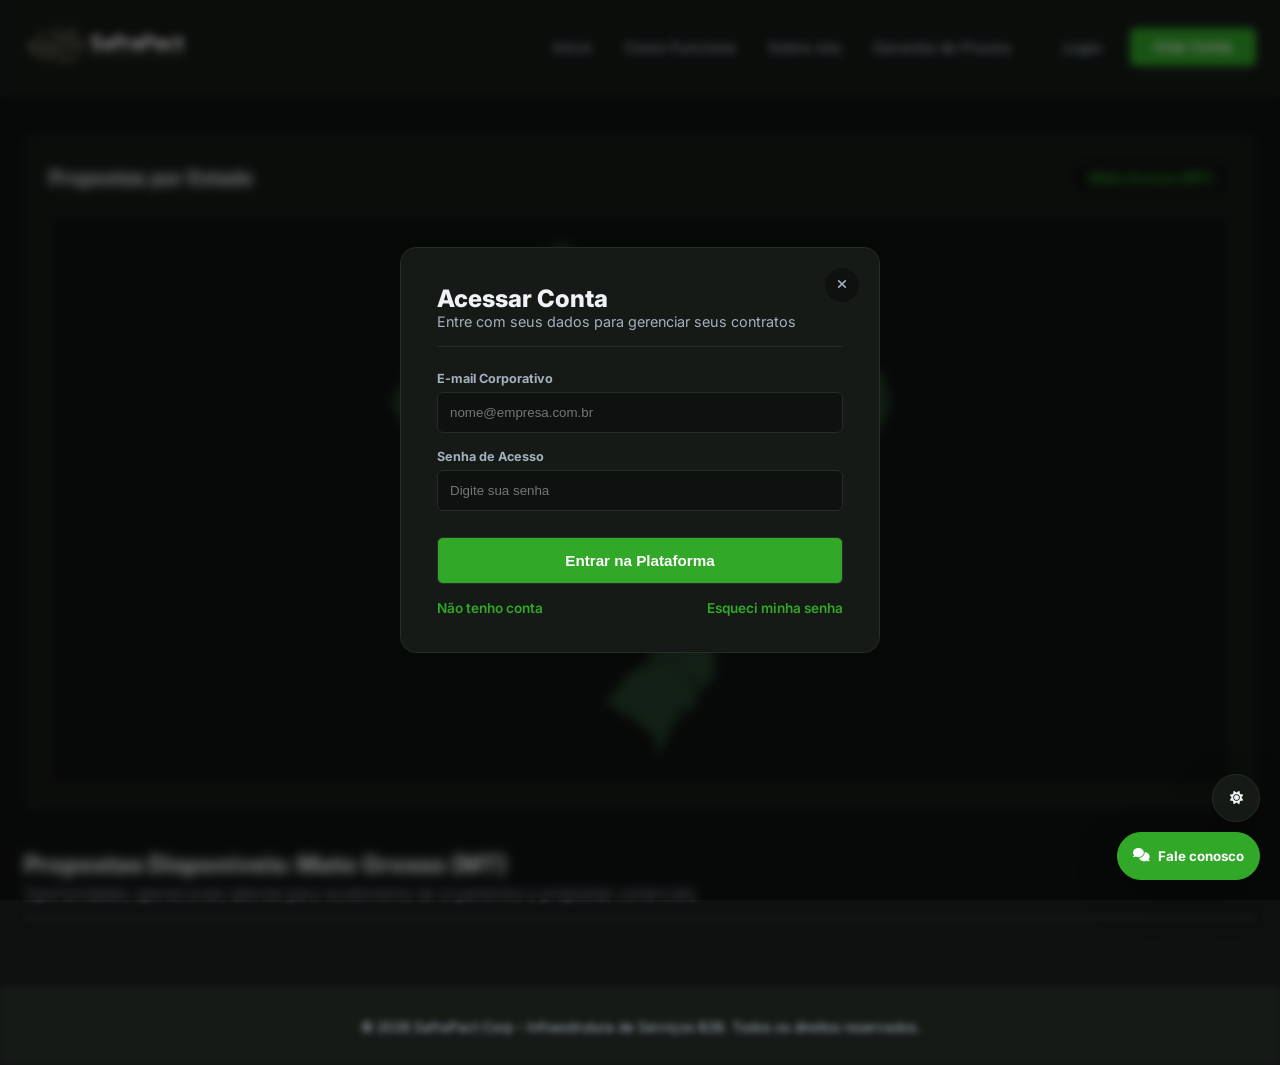
<file: propostas.html>
<!DOCTYPE html>
<html lang="pt-br">
<head>
    <meta charset="UTF-8">
    <meta name="viewport" content="width=device-width, initial-scale=1.0">
    <title>SafraPact | Mural de Propostas por Região</title>
    <!-- Fontes Premium -->
    <link rel="preconnect" href="https://fonts.googleapis.com">
    <link rel="preconnect" href="https://fonts.gstatic.com" crossorigin>
    <link href="https://fonts.googleapis.com/css2?family=Inter:wght@400;500;600;700;800&display=swap" rel="stylesheet">
    <!-- Ícones -->
    <link rel="stylesheet" href="https://cdnjs.cloudflare.com/ajax/libs/font-awesome/6.5.1/css/all.min.css">
    <link rel="stylesheet" href="css/propostas.css?v=20260606-8">
    <link rel="stylesheet" href="css/components.css?v=20260606-8">
</head>
<body>

<header class="premium-header">
    <div class="nav-container">
        <div class="logo-box">
            <a href="index.html">
                <img src="img/logo-fundo-branco.png" alt="SafraPact Logo" id="main-logo" class="logo-img">
            </a>
        </div>
        
        <button class="menu-toggle" id="mobile-menu" aria-label="Menu">
            <i class="fas fa-bars"></i>
        </button>

        <nav id="nav-list" class="nav-wrapper">
            <ul class="nav-menu">
                <li><a href="index.html">Início</a></li>
                <li><a href="index.html#como-funciona-anchor">Como Funciona</a></li>
                <li><a href="sobre.html">Sobre nós</a></li>
                <li><a href="javascript:void(0)" id="nav-prazos">Garantia de Prazos</a></li>
            </ul>
            <div class="header-buttons">
                <button id="theme-toggle" class="btn-theme" aria-label="Alternar tema">
                    <i class="fas fa-moon"></i>
                </button>
                <button class="btn-link" id="nav-login">Login</button>
                <button class="btn-primary btn-nav" id="nav-cadastro">Criar Conta</button>
            </div>
        </nav>
    </div>
</header>

<main>
    <!-- Seção do Mapa Logístico (Blindado) -->
    <section class="map-dashboard-section">
        <div class="map-dashboard-container">
            <div class="map-card-panel">
                <div class="map-panel-header">
                    <div>
                        <h2>Propostas por Estado</h2>
                    </div>
                    <div class="region-status-badge">
                        <span id="estadoAtual">Mato Grosso (MT)</span>
                    </div>
                </div>
                
                <!-- Mapa SVG clicável: somente os 27 estados brasileiros -->
                <div class="map-render-wrapper">
                    <div class="brazil-map-container" id="brazilMapContainer">
<svg version="1.1" id="mapaBrasilSvg" class="brazil-svg-map" role="img" aria-label="Mapa interativo do Brasil por estados" xmlns="http://www.w3.org/2000/svg" xmlns:xlink="http://www.w3.org/1999/xlink" x="0px" y="0px" viewBox="0 0 353.845 367.766" enable-background="new 0 0 353.845 367.766"
     xml:space="preserve">
<g>
    <polygon fill="#F3F3F3" stroke="#FFFFFF" stroke-linecap="round" stroke-linejoin="round" stroke-miterlimit="10" points="
        319.646,163.646 319.099,164.092 320.047,163.646 320.246,163.147 319.696,162.899     "/>
    <g>
        <polygon class="state" stroke="#FFFFFF" stroke-linecap="round" stroke-linejoin="round" stroke-miterlimit="10" points="
            262.933,59.372 262.634,58.974 262.284,59.77 262.385,60.018" />

        <polygon class="state" stroke="#FFFFFF" stroke-linecap="round" stroke-linejoin="round" stroke-miterlimit="10" points="
            260.837,59.72 260.486,59.57 260.137,60.118 260.387,60.217" />

        <polygon class="state" stroke="#FFFFFF" stroke-linecap="round" stroke-linejoin="round" stroke-miterlimit="10" points="
            268.775,70.112 269.623,69.864 269.923,69.565 270.521,69.019 270.223,68.67 270.422,68.024 270.072,67.875 269.523,68.372
            268.075,68.621 267.776,69.267 268.325,70.063" />

        <polygon class="state" stroke="#FFFFFF" stroke-linecap="round" stroke-linejoin="round" stroke-miterlimit="10" points="
            266.977,69.715 266.478,70.709 266.878,71.256 266.429,71.853 266.627,72.002 267.525,71.206 267.576,70.709 267.276,70.46
            267.326,69.963" />

        <polygon class="state" stroke="#FFFFFF" stroke-linecap="round" stroke-linejoin="round" stroke-miterlimit="10" points="
            273.268,67.129 272.519,67.328 272.469,67.676 273.217,67.477" />

        <polygon class="state" stroke="#FFFFFF" stroke-linecap="round" stroke-linejoin="round" stroke-miterlimit="10" points="
            273.168,66.682 273.667,66.582 273.667,66.283 272.868,66.532 272.469,66.98 273.168,66.98" />

        <polygon class="state" stroke="#FFFFFF" stroke-linecap="round" stroke-linejoin="round" stroke-miterlimit="10" points="
            287.396,71.455 287.296,71.206 286.897,71.306 286.947,71.555" />

        <polygon class="state" stroke="#FFFFFF" stroke-linecap="round" stroke-linejoin="round" stroke-miterlimit="10" points="
            317.301,166.48 317.699,166.778 317.999,166.629 317.949,165.982 317.699,166.331" />

        <polygon class="state" stroke="#FFFFFF" stroke-linecap="round" stroke-linejoin="round" stroke-miterlimit="10" points="
            271.786,256.412 269.955,256.744 270.322,257.207 272.984,256.182 272.719,255.781" />

        <polygon class="state" stroke="#FFFFFF" stroke-linecap="round" stroke-linejoin="round" stroke-miterlimit="10" points="
            269.523,257.273 268.658,257.439 268.392,258.037 268.126,258.068 268.126,258.5 269.89,258.068 270.488,258.137 270.521,257.805
            270.022,257.738" />

        <polygon class="state" stroke="#FFFFFF" stroke-linecap="round" stroke-linejoin="round" stroke-miterlimit="10" points="
            261.137,264.436 260.97,263.738 259.805,263.539 259.705,264.07 258.439,265.693 258.807,266.357 260.072,265.629
            260.403,265.992 261.069,265.662 260.004,264.768 260.67,264.799" />

        <polygon class="state" stroke="#FFFFFF" stroke-linecap="round" stroke-linejoin="round" stroke-miterlimit="10" points="
            231.231,288.252 230.582,288.055 230.383,288.602 229.535,289.297 230.333,290.342 230.582,290.143 230.482,289.744
            231.082,289.197" />

        <polygon class="state" stroke="#FFFFFF" stroke-linecap="round" stroke-linejoin="round" stroke-miterlimit="10" points="
            232.43,280.396 232.38,280.943 232.829,280.943 232.829,280.148" />

        <polygon class="state" stroke="#FFFFFF" stroke-linecap="round" stroke-linejoin="round" stroke-miterlimit="10" points="
            235.924,277.463 236.124,277.512 236.474,276.518 238.271,275.125 236.273,276.418" />

        <polygon class="state" stroke="#FFFFFF" stroke-linecap="round" stroke-linejoin="round" stroke-miterlimit="10" points="
            232.13,299.988 231.682,300.436 231.032,300.635 231.432,301.877 230.782,302.822 230.981,303.32 230.633,304.363
            231.731,303.369 231.58,302.922 232.38,301.828 232.031,301.332 233.029,300.686" />

        <polygon id="MG" class="state" stroke="#FFFFFF" stroke-linecap="round" stroke-linejoin="round" stroke-miterlimit="10" points="
            248.729,178.317 247.68,179.172 248.918,181.266 248.062,182.216 246.159,181.266 244.353,183.167 246.159,184.404
            244.826,185.83 246.159,187.733 245.303,189.541 243.876,190.873 242.067,192.205 241.782,193.916 240.261,194.393
            239.975,196.01 242.258,197.816 242.163,200.102 240.545,202.004 239.118,202.383 239.118,204.764 241.498,203.811
            242.067,205.809 239.784,207.713 240.83,209.328 240.07,211.518 235.883,214.467 233.98,213.516 229.129,212.943 225.704,215.799
            218.092,217.797 214.478,218.938 211.147,222.84 209.815,227.217 208.959,230.164 214.001,228.549 217.711,228.645
            220.851,229.689 222.183,231.688 229.795,232.543 235.503,230.736 241.688,230.928 241.688,232.447 242.733,234.637
            242.163,237.967 243.685,240.346 247.301,241.391 248.156,245.293 246.92,249.383 249.107,254.141 254.436,251.857
            254.816,249.764 258.433,249.191 260.715,250.906 265.853,249.383 273.272,247.385 278.269,247.242 282.265,244.531
            284.119,245.814 286.118,244.104 286.118,240.965 288.259,239.25 286.831,237.537 287.545,236.396 290.874,235.969
            290.685,230.928 291.35,230.832 295.061,230.164 296.012,225.979 298.866,223.6 298.486,220.461 296.772,218.844 296.108,216.654
            298.01,214.943 297.249,212.373 298.392,211.424 300.484,212.088 301.911,211.328 300.77,209.9 300.389,208.189 305.525,209.9
            306.668,207.902 305.146,206.189 303.195,206.666 302.243,202.193 303.456,198.84 305.645,198.555 306.097,196.865
            305.43,195.629 307.619,192.68 306.572,190.018 302.768,189.73 302.102,188.018 298.676,186.972 298.296,188.398 295.537,188.209
            294.396,186.496 294.396,185.449 289.923,181.835 286.402,183.453 283.93,180.694 281.171,179.458 280.79,177.651 277.649,176.89
            275.177,178.602 272.988,177.84 272.132,175.558 269.277,174.893 264.615,176.605 264.141,178.602 259.384,180.409
            256.909,182.693 255.293,182.501 252.914,184.023 251.582,183.548 252.628,181.266 251.012,180.79" />

        <polygon id="GO" class="state" stroke="#FFFFFF" stroke-linecap="round" stroke-linejoin="round" stroke-miterlimit="10" points="
            237.787,165.188 234.456,165.283 233.886,163.38 229.033,165.093 227.987,160.526 224.942,160.24 222.088,164.902
            215.523,162.143 215.904,157.576 213.525,161.787 211.718,164.997 212.003,166.996 210.291,168.898 210.386,172.037
            208.77,174.606 209.244,177.747 206.2,182.122 204.297,181.551 202.299,183.453 202.013,186.876 201.158,188.686 197.352,189.256
            195.448,191.252 194.117,192.395 194.021,195.059 190.692,195.916 190.216,197.912 190.407,198.959 188.123,200.006
            187.743,202.193 188.218,206.379 189.359,207.426 189.359,208.854 188.028,209.9 188.693,212.66 190.026,211.898 191.453,213.135
            191.644,215.514 196.923,216.703 199.635,219.271 203.346,219.414 206.058,222.125 211.147,222.84 214.478,218.938
            218.092,217.797 225.704,215.799 229.129,212.943 233.98,213.516 235.883,214.467 240.07,211.518 240.83,209.328 239.784,207.713
            242.067,205.809 241.498,203.811 239.118,204.764 239.118,202.383 240.545,202.004 242.163,200.102 242.258,197.816
            239.975,196.01 240.261,194.393 241.782,193.916 242.067,192.205 243.876,190.873 233.791,190.873 233.695,186.876
            234.933,185.83 235.122,183.833 241.021,183.357 243.685,184.499 243.781,187.447 243.876,190.873 245.303,189.541
            246.159,187.733 244.826,185.83 246.159,184.404 244.353,183.167 246.159,181.266 248.062,182.216 248.918,181.266
            247.68,179.172 248.729,178.317 251.012,180.79 252.628,181.266 253.579,179.458 253.199,178.221 253.961,176.319
            253.484,174.606 251.296,174.321 251.678,172.229 250.059,170.325 250.726,167.947 252.438,166.615 251.391,164.902
            253.009,163.571 252.533,161.953 250.819,161.953 243.971,162.904" />

        <polygon id="TO" class="state" stroke="#FFFFFF" stroke-linecap="round" stroke-linejoin="round" stroke-miterlimit="10" points="
            249.87,134.838 247.396,133.221 248.252,132.079 245.873,130.557 245.303,128.083 243.21,127.513 243.21,125.991 245.017,125.991
            244.541,122.564 245.493,121.709 249.107,122.755 249.298,121.233 246.92,120.091 248.347,117.333 246.635,116.476
            244.353,118.949 243.02,116.476 241.4,115.334 239.213,114.192 238.166,112.29 238.548,108.389 238.071,101.919 235.694,96.307
            232.363,95.736 229.675,97.043 232.03,99.042 232.03,103.109 231.459,106.462 228.748,108.674 225.181,109.316 223.61,110.387
            223.683,111.244 224.823,113.099 223.325,117.166 223.325,118.593 224.966,122.446 220.542,129.582 218.259,132.222
            216.618,135.076 216.118,137.788 214.834,142.497 212.407,145.708 212.052,148.349 211.053,151.345 211.908,153.343
            212.193,155.341 211.766,157.053 212.621,159.194 213.525,161.787 215.904,157.576 215.523,162.143 222.088,164.902
            224.942,160.24 227.987,160.526 229.033,165.093 233.886,163.38 234.456,165.283 237.787,165.188 243.971,162.904
            250.819,161.953 250.535,160.811 251.582,159.956 249.488,156.815 250.345,155.579 252.628,154.151 252.533,152.439
            251.012,153.01 250.63,151.868 251.867,151.107 251.772,149.681 250.726,149.204 249.298,149.3 247.586,147.396 248.632,145.779
            250.535,144.066 250.059,141.117 253.866,140.261 254.722,138.643 250.819,137.312" />

        <polygon id="RJ" class="state" stroke="#FFFFFF" stroke-linecap="round" stroke-linejoin="round" stroke-miterlimit="10" points="
            293.158,239.49 290.874,235.969 287.545,236.396 286.831,237.537 288.259,239.25 286.118,240.965 286.118,244.104
            284.119,245.814 282.265,244.531 278.269,247.242 273.272,247.385 265.853,249.383 265.853,252.998 262.428,257.945
            263.199,259.527 263.798,260.291 266.761,260.059 267.027,259.23 268.092,259.164 267.027,258.633 266.062,258.898
            265.497,258.533 266.095,258.068 265.129,258.17 265.463,257.207 266.661,255.781 268.392,255.75 268.891,256.412
            267.859,257.439 269.423,256.711 270.555,255.617 272.852,255.584 273.252,256.115 275.314,256.08 276.413,256.428
            277.262,256.381 277.811,255.732 277.61,255.236 277.711,254.639 279.259,253.545 279.808,254.092 279.708,255.336
            278.809,255.732 278.959,255.982 280.207,256.131 284.8,256.428 286.696,256.381 286.547,255.982 284.8,256.281 282.653,255.883
            284.501,255.186 286.696,255.285 286.797,255.781 288.495,255.832 289.044,256.031 290.393,254.59 289.843,253.893
            289.743,252.301 291.89,250.113 295.533,249.367 298.679,247.129 297.931,245.092 298.38,241.711 296.393,239.203" />

        <polygon id="SP" class="state" stroke="#FFFFFF" stroke-linecap="round" stroke-linejoin="round" stroke-miterlimit="10" points="
            265.853,252.998 265.853,249.383 260.715,250.906 258.433,249.191 254.816,249.764 254.436,251.857 249.107,254.141
            246.92,249.383 248.156,245.293 247.301,241.391 243.685,240.346 242.163,237.967 242.733,234.637 241.688,232.447
            241.688,230.928 235.503,230.736 229.795,232.543 222.183,231.688 220.851,229.689 217.711,228.645 214.001,228.549
            208.959,230.164 208.389,231.688 204.772,235.875 204.394,237.775 203.44,239.393 201.252,243.865 197.828,247.385
            194.213,249.859 190.407,253.475 193.356,254.141 196.591,253.949 199.635,253.189 201.158,252.809 202.109,254.33
            203.061,254.33 207.056,254.33 212.384,257.186 218.663,256.424 220.945,258.326 220.757,263.463 220.375,266.127
            221.898,269.363 224.942,269.172 228.368,269.744 229.318,273.357 232.173,276.213 235.218,274.689 234.456,277.734
            236.125,278.635 236.175,277.912 235.525,278.16 235.725,276.717 237.172,275.225 238.321,274.877 240.717,273.135
            240.418,272.887 242.614,271.895 244.861,269.557 246.392,267.848 247.823,266.623 248.854,266.588 249.787,265.895
            250.719,266.623 251.318,266.656 251.717,265.297 253.548,263.738 256.443,263.771 257.541,264.436 257.608,264.734
            258.474,264.832 258.606,264.336 259.072,264.234 259.339,263.572 258.807,263.539 258.74,262.977 259.506,262.082
            260.57,262.182 261.302,260.988 263.199,259.527 262.428,257.945" />

        <polygon id="BA" class="state" stroke="#FFFFFF" stroke-linecap="round" stroke-linejoin="round" stroke-miterlimit="10" points="
            327.932,147.063 324.364,145.493 326.077,143.068 327.932,142.497 328.217,139.5 324.221,137.646 324.078,136.075
            325.648,134.363 324.364,131.508 323.079,128.797 321.653,127.37 319.654,127.227 319.226,125.799 317.514,125.799
            315.372,123.944 312.519,124.23 310.521,125.799 308.809,126.085 308.095,128.511 305.812,130.794 303.527,131.081
            301.815,130.366 301.531,128.654 299.104,128.083 299.818,125.799 297.963,124.087 295.061,124.468 292.683,126.085
            292.492,127.227 290.113,127.513 289.352,129.416 286.879,130.271 285.167,130.271 283.643,131.603 281.265,131.603
            278.602,129.225 277.46,130.652 275.177,128.939 273.368,130.652 273.559,132.841 274.796,133.982 274.321,136.36
            272.513,137.501 272.132,139.69 270.989,139.5 269.944,141.022 267.185,140.832 265.376,142.83 260.145,143.116 257.576,139.024
            254.722,138.643 253.866,140.261 250.059,141.117 250.535,144.066 248.632,145.779 247.586,147.396 249.298,149.3
            250.726,149.204 251.772,149.681 251.867,151.107 250.63,151.868 251.012,153.01 252.533,152.439 252.628,154.151
            250.345,155.579 249.488,156.815 251.582,159.956 250.535,160.811 250.819,161.953 252.533,161.953 253.009,163.571
            251.391,164.902 252.438,166.615 250.726,167.947 250.059,170.325 251.678,172.229 251.296,174.321 253.484,174.606
            253.961,176.319 253.199,178.221 253.579,179.458 252.628,181.266 251.582,183.548 252.914,184.023 255.293,182.501
            256.909,182.693 259.384,180.409 264.141,178.602 264.615,176.605 269.277,174.893 272.132,175.558 272.988,177.84
            275.177,178.602 277.649,176.89 280.79,177.651 281.171,179.458 283.93,180.694 286.402,183.453 289.923,181.835 294.396,185.449
            294.396,186.496 295.537,188.209 298.296,188.398 298.676,186.972 302.102,188.018 302.768,189.73 306.572,190.018
            307.619,192.68 305.43,195.629 306.097,196.865 305.645,198.555 303.456,198.84 302.243,202.193 303.195,206.666 305.146,206.189
            306.668,207.902 305.525,209.9 310.517,213.857 311.16,210.732 314.305,208.146 315.453,206.107 314.505,204.965 314.754,202.627
            315.403,200.736 315.304,197.703 316.353,194.371 316.202,192.631 317.201,190.742 317.051,188.156 316.452,186.764
            316.202,185.223 316.702,183.036 316.402,182.788 316.702,182.142 317.051,182.441 317.301,181.892 316.751,181.645
            316.852,180.998 316.152,179.059 316.054,177.319 316.801,175.729 317.201,171.701 317.85,169.313 317.449,169.414
            317.001,170.955 316.702,170.806 316.801,169.911 317.151,169.612 316.801,169.463 317.25,169.065 316.852,168.867
            317.25,167.922 317.899,168.668 318.099,168.419 317.65,167.275 316.952,167.374 316.901,165.982 317.449,166.131
            317.301,165.286 318.299,164.789 318.148,164.391 319.497,163.248 318.948,163.347 318.849,162.701 319.297,162.651
            319.447,161.955 318.799,161.855 318.898,161.357 318.148,161.309 318.299,161.01 319.148,161.06 319.398,160.065
            320.097,160.115 320.146,160.91 320.296,161.159 320.795,160.612 320.844,161.159 321.595,161.159 321.295,161.905
            320.895,161.855 320.746,163.198 322.043,162.899 325.887,159.17 327.867,156.004 330.098,152.474 329.698,152.208
            329.632,151.214 329.964,151.082 330.098,151.745 330.363,151.811 331.163,149.688 330.63,149.49 330.563,148.894
            327.932,148.918" />

        <path id="MT" class="state" stroke="#FFFFFF" stroke-linecap="round" stroke-linejoin="round" stroke-miterlimit="10" d="M156.346,203.24
            l1.142,1.141l3.33-1.711l3.33,0.477l1.617,1.711l4.758,1.713l1.903-0.191l2.949-1.998l2.474,0.762l2.379-0.285l2.378-2.664
            l1.713,0.381l0.38,1.047l-0.286,3.426l1.522,1.711l2.094,1.143l1.331-1.047v-1.428l-1.142-1.047l-0.475-4.186l0.38-2.188
            l2.284-1.047l-0.191-1.047l0.477-1.996l3.329-0.857l0.096-2.664l1.331-1.143l1.903-1.996l3.807-0.57l0.854-1.809l0.286-3.423
            l1.998-1.902l1.903,0.571l3.044-4.375l-0.475-3.14l1.616-2.569l-0.095-3.139l1.712-1.902l-0.285-1.999l1.808-3.21l-0.904-2.593
            l-0.855-2.141l0.428-1.712l-0.285-1.998l-0.855-1.998l0.999-2.996l0.355-2.641l2.427-3.211l1.284-4.709l0.5-2.711l-57.941-0.143
            l-3.996-1.142l-3.854-2.284l-2.854-4.423l-1.854-4.71c0,0-1-1.284-1.142-1.712c-0.143-0.429-0.571-2.854-0.571-2.854l-1.998-1.427
            l-0.524,1.617l0.762,3.044l-1.333,2.093l-0.665,2.283l-26.069,0.952l-1.142,2.71l1.57,3.283l-1.57,5.708l0.429,4.282l2.712,0.855
            l1.284,2.283l4.567-0.713l4.424,0.857l0.857,3.567l-1.571,2.569l2.712,5.708l-1.713,1.428l0.572,2.569l-3.141,0.999l0.571,3.853
            l-2.459,3.379l1.264,5.025v8.153l-2.098,0.398l3.995,8.75l2.696,1.094l4.892,0.598l3.695-1.293l5.393,1.193l-0.5,1.988
            l1.298,8.951l2.495,0.596l3.933,5.533l3.178-2.793L156.346,203.24z" />

        <polygon class="state" id="RS" stroke="#FFFFFF" stroke-linecap="round" stroke-linejoin="round" stroke-miterlimit="10" points="
            215.714,320.738 214.667,320.357 217.235,316.076 219.899,313.508 219.71,311.795 218.378,310.844 216.569,311.32
            214.478,312.271 213.052,312.271 211.053,310.463 209.054,306.941 207.342,303.613 205.153,302.566 201.348,301.615
            198.873,300.379 196.211,298.762 192.976,298.191 188.98,298.191 185.364,298.57 183.62,298.275 171.023,304.363 165.032,310.133
            159.191,319.432 151.903,325.398 150.604,328.383 155.53,328.646 158.924,331.697 161.122,332.293 161.988,334.215
            163.452,335.875 163.384,336.668 164.583,337.729 165.981,336.934 166.381,335.875 168.843,335.807 171.04,338.459
            180.825,347.012 183.354,347.674 189.013,354.637 186.883,359.477 187.082,362.857 185.951,366.57 186.449,367.764
            187.647,364.881 192.641,360.205 195.536,356.029 197.033,350.758 200.129,348.77 199.829,348.371 198.532,348.869
            198.432,347.773 199.629,347.477 197.934,346.879 198.232,346.082 199.23,345.984 199.829,344.988 200.129,342.803
            201.527,341.707 202.725,341.906 203.125,340.613 203.724,340.912 203.923,338.027 205.021,336.535 205.121,337.631
            205.722,335.74 206.818,334.547 206.818,333.752 205.121,333.156 205.021,332.559 205.621,331.762 206.021,332.758
            207.019,333.254 208.616,333.156 209.614,331.861 211.612,331.166 212.012,333.254 211.312,333.553 211.212,332.857
            210.612,332.758 210.812,336.535 209.314,337.232 209.216,338.027 208.117,338.525 207.917,341.111 206.52,342.305
            205.321,342.404 203.623,345.189 202.825,345.189 202.226,346.184 200.629,345.785 200.329,346.283 201.028,347.277
            200.43,348.172 200.828,348.57 201.327,347.477 204.822,345.389 211.312,338.824 216.604,326.889 218.351,320.922
            218.663,320.547 217.33,319.502" />

        <polygon class="state" id="SC" stroke="#FFFFFF" stroke-linecap="round" stroke-linejoin="round" stroke-miterlimit="10" points="
            224.823,285.988 220.686,288.344 217.401,286.346 214.478,286.844 212.052,286.273 207.199,289.414 205.985,291.197
            206.058,292.98 204.844,293.695 199.706,292.695 196.425,291.34 193.927,291.41 192.356,289.484 189.502,290.197 186.648,288.984
            183.603,290.621 185.153,294.27 183.62,298.275 185.364,298.57 188.98,298.191 192.976,298.191 196.211,298.762 198.873,300.379
            201.348,301.615 205.153,302.566 207.342,303.613 209.054,306.941 211.053,310.463 213.052,312.271 214.478,312.271
            216.569,311.32 218.378,310.844 219.71,311.795 219.899,313.508 217.235,316.076 214.667,320.357 215.714,320.738 217.33,319.502
            218.663,320.547 226.838,312.867 227.688,313.016 228.336,312.471 227.937,311.176 228.186,310.182 229.285,309.934
            229.435,308.641 229.885,308.59 229.535,310.133 229.834,309.982 230.282,307.746 230.333,305.807 230.184,305.605
            230.433,304.465 229.834,302.873 230.033,301.68 230.433,301.23 229.834,300.834 229.885,300.039 230.732,299.691
            230.832,299.393 230.533,298.893 231.432,298.348 231.932,298.646 232.33,298.1 231.381,297.203 231.032,297.75 230.533,297.551
            230.732,296.756 230.184,296.707 230.033,295.762 230.533,294.867 229.783,294.619 229.634,292.777 230.083,290.689
            229.285,289.496 228.535,289.695 227.786,289.545 228.685,288.998 227.837,287.955 229.034,288.75 230.233,287.793
            228.248,287.129" />
        <polygon id="PR" class="state" stroke="#FFFFFF" stroke-linecap="round" stroke-linejoin="round" stroke-miterlimit="10" points="
            234.456,277.734 235.218,274.689 232.173,276.213 229.318,273.357 228.368,269.744 224.942,269.172 221.898,269.363
            220.375,266.127 220.757,263.463 220.945,258.326 218.663,256.424 212.384,257.186 207.056,254.33 203.061,254.33 202.109,254.33
            201.158,252.809 199.635,253.189 196.591,253.949 193.356,254.141 190.407,253.475 186.887,256.709 185.364,259.564
            184.604,263.369 183.556,265.082 180.196,265.885 177.763,274.082 177.664,278.756 176.28,281.801 182.956,283.033
            184.454,288.203 183.603,290.621 186.648,288.984 189.502,290.197 192.356,289.484 193.927,291.41 196.425,291.34
            199.706,292.695 204.844,293.695 206.058,292.98 205.985,291.197 207.199,289.414 212.052,286.273 214.478,286.844
            217.401,286.346 220.686,288.344 224.823,285.988 228.248,287.129 230.233,287.793 230.184,284.873 229.085,284.475
            230.033,284.375 231.132,282.336 232.28,281.49 231.682,281.291 231.082,281.49 231.032,280.943 229.585,281.043 229.085,281.143
            229.385,280.695 228.485,279.9 229.934,280.396 230.482,280.098 230.932,280.695 231.631,279.6 231.381,278.807 231.932,279.004
            232.33,278.705 232.28,279.502 232.879,279.9 233.478,279.451 233.777,279.65 233.029,280.297 233.129,281.143 233.528,281.094
            234.377,279.65 236.125,278.635" />

        <polygon id="MS" class="state" stroke="#FFFFFF" stroke-linecap="round" stroke-linejoin="round" stroke-miterlimit="10" points="
            184.604,263.369 185.364,259.564 186.887,256.709 190.407,253.475 194.213,249.859 197.828,247.385 201.252,243.865
            203.44,239.393 204.394,237.775 204.772,235.875 208.389,231.688 208.959,230.164 209.815,227.217 211.147,222.84
            206.058,222.125 203.346,219.414 199.635,219.271 196.923,216.703 191.644,215.514 191.453,213.135 190.026,211.898
            188.693,212.66 188.028,209.9 185.935,208.758 184.413,207.047 184.698,203.621 184.318,202.574 182.605,202.193 180.227,204.857
            177.848,205.143 175.375,204.381 172.426,206.379 170.522,206.57 165.765,204.857 164.148,203.146 160.818,202.67
            157.488,204.381 156.346,203.24 152.922,207.902 149.744,210.695 144.914,224.754 146.21,228.334 144.714,231.219 146.012,232.91
            147.909,237.584 145.413,246.336 146.411,248.82 149.407,249.219 160.988,248.623 163.485,249.518 165.182,248.721
            167.679,250.811 168.976,265.23 173.371,266.027 175.966,263.938 180.196,265.885 183.556,265.082" />

        <polygon class="state" stroke="#FFFFFF" stroke-linecap="round" stroke-linejoin="round" stroke-miterlimit="10" points="
            157.108,70.571 159.676,67.574 161.817,63.864 159.534,63.864 156.251,66.717 154.681,68.573" />

        <polygon id="PI" class="state" stroke="#FFFFFF" stroke-linecap="round" stroke-linejoin="round" stroke-miterlimit="10" points="
            303.146,108.199 302.481,105.345 299.818,105.345 298.961,100.017 299.247,97.543 297.915,96.401 297.724,94.308 298.392,93.167
            296.679,91.55 296.012,87.649 297.629,84.89 296.772,80.132 294.585,78.516 294.3,76.422 295.833,73.344 292.888,73.146
            290.791,72.798 289.193,71.555 289.543,73.71 289.114,76.708 283.691,80.561 280.694,84.7 278.696,88.694 279.41,90.693
            281.552,92.834 281.836,94.975 277.84,99.255 278.125,101.396 279.98,104.536 278.696,108.104 277.555,110.245 276.27,110.387
            272.132,108.532 269.991,109.246 267.707,112.813 260.715,116.952 256.434,119.663 256.007,121.947 256.149,126.371
            253.866,128.654 253.295,131.508 255.862,134.648 254.722,138.643 257.576,139.024 260.145,143.116 265.376,142.83
            267.185,140.832 269.944,141.022 270.989,139.5 272.132,139.69 272.513,137.501 274.321,136.36 274.796,133.982 273.559,132.841
            273.368,130.652 275.177,128.939 277.46,130.652 278.602,129.225 281.265,131.603 283.643,131.603 285.167,130.271
            286.879,130.271 289.352,129.416 290.113,127.513 292.492,127.227 292.683,126.085 295.061,124.468 296.012,122.375
            300.675,120.281 302.102,118.949 301.72,114.573 300.579,111.909 302.006,110.577" />

        <polygon id="MA" class="state" stroke="#FFFFFF" stroke-linecap="round" stroke-linejoin="round" stroke-miterlimit="10" points="
            253.295,131.508 253.866,128.654 256.149,126.371 256.007,121.947 256.434,119.663 260.715,116.952 267.707,112.813
            269.991,109.246 272.132,108.532 276.27,110.387 277.555,110.245 278.696,108.104 279.98,104.536 278.125,101.396 277.84,99.255
            281.836,94.975 281.552,92.834 279.41,90.693 278.696,88.694 280.694,84.7 283.691,80.561 289.114,76.708 289.543,73.71
            289.193,71.555 287.646,71.157 287.895,71.853 286.847,71.952 286.547,71.405 285.948,71.753 284.351,71.504 283.353,70.511
            280.956,69.465 277.861,67.676 276.062,67.477 275.913,67.825 276.612,68.173 276.514,68.421 275.913,68.173 276.112,68.67
            275.464,68.72 275.265,67.975 275.114,68.173 275.165,69.068 274.316,68.969 273.217,68.57 273.566,67.925 273.217,67.825
            272.868,68.621 272.719,67.975 272.318,68.919 271.919,68.969 271.071,70.212 269.674,71.057 269.374,70.66 269.123,70.858
            268.924,70.66 268.575,70.958 268.626,70.41 268.274,70.361 267.801,71.629 268.301,73.071 268.075,73.271 267.127,73.221
            266.578,74.787 266.752,72.772 265.654,71.579 265.479,71.107 265.93,70.66 266.179,69.167 266.927,68.173 266.179,67.676
            266.278,67.427 266.977,67.726 267.227,67.328 266.878,66.134 266.079,65.587 265.579,65.737 265.979,66.333 265.18,65.936
            264.281,66.582 264.581,67.129 264.132,67.129 263.781,66.433 263.233,66.283 264.382,65.936 264.231,65.737 265.979,64.991
            265.829,64.643 265.08,64.792 265.629,64.394 264.98,63.399 264.531,63.599 264.231,63.3 264.729,62.802 263.882,62.853
            263.683,62.057 264.332,61.858 264.132,61.46 263.434,61.261 263.732,60.416 263.283,59.968 262.584,60.714 262.233,60.118
            261.735,60.665 261.437,60.465 261.535,60.118 260.837,60.366 260.137,61.112 259.838,60.764 259.588,61.361 258.89,61.212
            258.59,61.709 258.89,62.355 258.49,62.604 259.438,63.35 257.941,62.604 258.49,62.255 258.342,61.809 257.691,61.809
            257.541,60.963 258.391,60.465 258.54,59.57 258.092,59.173 259.239,58.676 259.139,58.179 257.941,58.477 257.941,58.875
            256.692,59.074 256.044,58.875 255.895,58.129 255.045,57.682 254.146,58.228 253.298,57.78 251.867,58.012 251.154,58.797
            250.012,61.937 248.729,66.219 246.943,70.286 245.73,71.712 242.234,75.281 241.378,76.565 241.235,77.349 241.734,80.061
            241.378,81.988 238.095,86.34 236.026,89.267 232.601,92.263 228.32,92.976 227.82,94.118 229.675,97.043 232.363,95.736
            235.694,96.307 238.071,101.919 238.548,108.389 238.166,112.29 239.213,114.192 241.4,115.334 243.02,116.476 244.353,118.949
            246.635,116.476 248.347,117.333 246.92,120.091 249.298,121.233 249.107,122.755 245.493,121.709 244.541,122.564
            245.017,125.991 243.21,125.991 243.21,127.513 245.303,128.083 245.873,130.557 248.252,132.079 247.396,133.221 249.87,134.838
            250.819,137.312 254.722,138.643 255.862,134.648" />

        <path id="PA" class="state" stroke="#FFFFFF" stroke-linecap="round" stroke-linejoin="round" stroke-miterlimit="10" d="M228.32,92.976
            l4.28-0.713l3.426-2.996l2.068-2.926l3.283-4.352l0.356-1.927l-0.499-2.712l0.143-0.784l0.856-1.284l3.496-3.568l1.213-1.427
            l1.785-4.067l1.283-4.282l1.143-3.14l0.713-0.785l1.431-0.232l0.351-0.845l-0.25-0.696l-0.699-0.199l-1.298,0.397l-0.749-0.944
            l-0.599-0.249l-1.599,0.945l-0.848-0.199l-0.101-0.597l-0.6-0.795h-0.798l-0.201-0.596l-0.348-0.1l-0.85,0.398l-0.448-0.796
            l-1.149,0.15v-0.398l-1.249,0.05v-0.547l-0.398-0.149l-0.449,0.398l-0.35-0.199l-0.05-0.498h-0.448l-0.65,0.498l-0.898,0.199
            l-0.349-0.747l-0.35,0.1l0.05,0.647l-0.5-0.1V52.41l-0.499-0.248l-0.35,0.448l0.3,0.348l-0.699-0.199l-0.199-0.448l-0.499,0.099
            l-0.101,0.547l-0.897-0.348l-1.1,0.746l0.101,0.398l-0.399-0.149l-0.849,0.646l-0.599,0.995l0.35,1.193l-0.899-0.646l-0.699,0.746
            l0.05,0.547l0.398,0.398l-0.448,0.099l-0.249,1.243l0.35,0.846l0.599,0.199l1.598,0.646l-1.598-0.397l-1.148,0.497l-0.05,0.349
            l1.447,1.193l-1.796-1.243l0.049-0.696l-0.6,0.248l-0.249-0.596h-0.399l-0.2,0.696l-0.998,0.498l0.15-0.597l-0.399-0.049
            l-1.798,1.591l-0.648,2.162l-1.748,1.792l0.349,0.82l-1.097,0.497l0.35,1.642l-0.849,0.795v1.392l-0.601-1.542l0.7-0.745
            l-0.4-1.89l2.472-3.182l0.074-1.293l-0.398-0.348l-2.347,1.144l-0.499-0.448l-1.598,0.05l-0.998,0.747l-1.896,0.248l-1.049-0.398
            l-1.199-0.298l-0.349,0.448l0.748,1.441l-0.548-0.498l-0.699,0.349l-0.102,0.995l-0.148-1.243l0.499-0.199v-0.597l-2.146-0.298
            l-2.047,0.695l0.049,2.138l-0.549-2.188l0.65-0.547l-0.898-0.198l1.846-0.746l0.299-0.895l0.85,0.547l0.101,0.746l1.147,0.298
            l0.15-0.696l1.048-0.299l0.2,0.397l1.397,0.249l0.35-0.348l0.1-0.498l0.4-0.298v0.497l1.098,0.149l0.349-0.298l-0.15-0.596
            l0.15-0.299l0.2,0.448l0.999,0.596l1.099-0.348l0.249-0.945l0.1,0.995l2.246-0.746l-0.099-0.497l0.848,0.199l1.849-0.845
            l-0.102-0.298l0.599,0.149l1.898-0.696l0.648-2.138l-0.05-0.696l-0.499,0.199l0.749-0.597l0.599-0.249l-0.15-1.094l0.851-0.697
            l0.149-1.989l0.947-1.94v-0.894l-0.947-0.299l-2.396-0.199l-1.498-1.144l-1.397,0.398l-4.145,0.82l-4.394-0.597l-0.399,0.522
            l-0.648-0.248l-1.897,1.491l0.049,0.747l-0.397-0.547l-0.749,1.591v2.834l0.248,0.349l-0.349,0.05l-0.698,0.945l-0.4,1.641
            l1.798,0.099l-0.948,0.199l0.648,0.348l-1.423-0.249l0.025,1.541l-0.699-1.69l0.4-1.144l-0.3-0.796l-1.398,0.149l-0.1,0.497
            l-2.047,0.449l-1.399,1.342l-2.395,0.746l-0.499,0.547l-2.098,1.243l-1.847,0.299l-0.249,0.696l-1.149-0.049l-0.648,0.447
            l-0.767,2.502l0.301,0.812l0.998,3.48l-0.399,0.598l0.1,0.546l-0.398-0.646l0.199-0.498l-1.598-3.033l0.399-2.917l1.016-1.441
            l0.698-0.299l0.85,0.199l0.05-0.447l-0.85-0.398l-2.397,0.298l-1.047,0.348l-1.398-0.099l-1.198,0.944l0.051,0.498l-1.048,0.049
            l-2.597,0.946h-0.301l0.5-0.448l2.197-0.795l0.798-1.144l0.948-0.647l2.297,0.15l0.749-1.193l1.997,0.149l1.648-0.646
            l-0.517-0.646l0.019-0.01l-2.566-0.17l-0.571-1.332l0.762-1.332l-0.38-1.333l-1.143-0.951l-3.044-3.235l-3.045-3.615l-0.381-4.376
            l-1.521-0.952l-2.475-1.712l-0.76-3.425l-8.182-2.474l-0.951-3.234l-0.209-4.816l-1.696,0.249l-1.148-1.194l-2.545,1.292
            l-1.997,0.398l-2.546-0.945l-0.999,0.995l0.45,1.492l1.198,1.69l-1.298,1.094h-1.498l-4.144-0.795l-0.3,1.69l-3.145,0.398
            l-1.647-2.586l-1.947,0.398l-0.849,1.79l-2.996,0.547l-2.445,1.442l-0.95-1.193l-1.397,1.441l-1.648,0.598l0.599,2.138
            l-3.294,0.05l0.845,7.336l-0.072,4.139l1.57,4.995l2.854,1.998l1.285,4.138l1.426,1.855l7.421,0.856l3.711,2.569l0.285,2.282
            l3.283-2.854h2.284l-2.141,3.71l-2.568,2.997l-2.141,5.994l-12.844,26.972l-2.284,0.856l-0.713,2.284l1.999,3.282l0.142,1.57
            l0.427,1.57l0.857,0.429l-0.143,2.854l1.998,1.427c0,0,0.428,2.426,0.571,2.854c0.143,0.428,1.142,1.712,1.142,1.712l1.854,4.71
            l2.854,4.423l3.854,2.284l3.996,1.142l57.941,0.143l1.641-2.854l2.283-2.641l4.424-7.136l-1.641-3.853v-1.427l1.498-4.067
            l-1.141-1.855l-0.072-0.856l1.57-1.071l3.567-0.642l2.711-2.212l0.571-3.354v-4.067l-2.355-1.999l-1.854-2.925L228.32,92.976z" />

        <polygon id="DF" class="state" stroke="#FFFFFF" stroke-linecap="round" stroke-linejoin="round" stroke-miterlimit="10" points="
            243.685,184.499 241.021,183.357 235.122,183.833 234.933,185.83 233.695,186.876 233.791,190.873 243.876,190.873
            243.781,187.447" />
    </g>

    <g>
        <polygon class="state" stroke="#FFFFFF" stroke-linecap="round" stroke-linejoin="round" stroke-miterlimit="10" points="
            211.845,27.945 212.012,28.675 212.343,28.741 212.776,29.967 213.642,30.1 214.606,28.807 213.575,26.619 213.275,26.619
            213.275,26.984 212.178,27.448       "/>
        <polygon class="state" stroke="#FFFFFF" stroke-linecap="round" stroke-linejoin="round" stroke-miterlimit="10" points="
            212.012,26.885 212.144,27.282 213.008,26.917 212.976,26.52 212.109,26.222 211.645,26.719 211.744,26.885         "/>
        <polygon class="state" stroke="#FFFFFF" stroke-linecap="round" stroke-linejoin="round" stroke-miterlimit="10" points="
            215.406,29.835 215.205,29.371 215.006,29.636 215.306,29.967         "/>
        <polygon class="state" stroke="#FFFFFF" stroke-linecap="round" stroke-linejoin="round" stroke-miterlimit="10" points="
            216.454,36.738 216.121,36.738 215.688,37.07 215.654,37.435 216.221,37.269       "/>
        <polygon class="state" stroke="#FFFFFF" stroke-linecap="round" stroke-linejoin="round" stroke-miterlimit="10" points="
            215.771,38.91 216.37,38.446 216.646,37.518 216.347,37.518 216.171,37.924 215.872,37.891 215.639,38.123      "/>
        <polygon class="state" stroke="#FFFFFF" stroke-linecap="round" stroke-linejoin="round" stroke-miterlimit="10" points="
            219.797,46.913 218.986,47.552 219.118,47.907 219.527,48.369 220.146,48.546 222.279,48.12 222.987,47.09 222.442,46.241
            220.789,46.058      "/>
        <polygon class="state" stroke="#FFFFFF" stroke-linecap="round" stroke-linejoin="round" stroke-miterlimit="10" points="
            197.483,60.614 197.934,60.963 199.23,60.714 199.729,60.316 199.13,59.919        "/>
        <polygon class="state" stroke="#FFFFFF" stroke-linecap="round" stroke-linejoin="round" stroke-miterlimit="10" points="
            194.536,60.515 194.836,60.714 196.534,60.267 195.835,60.018         "/>
        <polygon class="state" stroke="#FFFFFF" stroke-linecap="round" stroke-linejoin="round" stroke-miterlimit="10" points="
            190.943,61.809 191.667,61.51 191.692,61.013 190.843,61.51       "/>
        <polygon class="state" stroke="#FFFFFF" stroke-linecap="round" stroke-linejoin="round" stroke-miterlimit="10" points="
            207.318,54.847 207.967,51.267 207.717,50.123 206.52,50.073 203.374,51.465 201.576,55.394 201.977,56.239 201.426,57.233
            199.929,57.78 199.629,58.924 199.23,59.72 200.229,60.316 203.974,57.432 204.073,56.886 205.87,55.891        "/>
        <polygon class="state" stroke="#FFFFFF" stroke-linecap="round" stroke-linejoin="round" stroke-miterlimit="10" points="
            201.127,56.189 200.579,57.184 201.028,56.985 201.477,56.388         "/>
        <polygon class="state" stroke="#FFFFFF" stroke-linecap="round" stroke-linejoin="round" stroke-miterlimit="10" points="
            205.071,57.582 205.722,56.836 204.272,57.432 204.123,58.079         "/>
        <polygon class="state" stroke="#FFFFFF" stroke-linecap="round" stroke-linejoin="round" stroke-miterlimit="10" points="
            207.768,55.642 208.218,54.946 208.218,53.703 207.717,54.3 207.567,55.046 205.87,56.289 206.67,56.289        "/>
        <polygon class="state" stroke="#FFFFFF" stroke-linecap="round" stroke-linejoin="round" stroke-miterlimit="10" points="
            208.641,55.816 209.739,55.369 209.59,55.12 207.793,55.816 207.394,56.612 208.291,56.413         "/>
        <polygon class="state" stroke="#FFFFFF" stroke-linecap="round" stroke-linejoin="round" stroke-miterlimit="10" points="
            209.516,54.101 208.517,54.548 208.366,55.145 209.415,54.399         "/>
        <polygon class="state" stroke="#FFFFFF" stroke-linecap="round" stroke-linejoin="round" stroke-miterlimit="10" points="
            210.913,52.062 210.612,52.311 210.289,51.813 209.04,52.808 208.666,53.305 208.517,54.349 210.963,52.858         "/>
        <polygon class="state" stroke="#FFFFFF" stroke-linecap="round" stroke-linejoin="round" stroke-miterlimit="10" points="
            210.714,53.455 209.864,53.902 209.864,54.449 210.413,54.748 210.763,53.952      "/>
        <polygon class="state" stroke="#FFFFFF" stroke-linecap="round" stroke-linejoin="round" stroke-miterlimit="10" points="
            210.763,55.394 210.863,54.896 210.512,55.096 209.964,55.096 210.264,55.493      "/>
        <polygon class="state" stroke="#FFFFFF" stroke-linecap="round" stroke-linejoin="round" stroke-miterlimit="10" points="
            211.461,53.852 211.263,53.553 211.212,54.151        "/>
        <polygon class="state" stroke="#FFFFFF" stroke-linecap="round" stroke-linejoin="round" stroke-miterlimit="10" points="
            208.417,51.565 208.167,52.56 208.167,53.106 208.517,52.51       "/>
        <polygon class="state" stroke="#FFFFFF" stroke-linecap="round" stroke-linejoin="round" stroke-miterlimit="10" points="
            208.816,52.261 209.564,51.813 209.64,51.192 208.94,51.59        "/>
        <polygon class="state" stroke="#FFFFFF" stroke-linecap="round" stroke-linejoin="round" stroke-miterlimit="10" points="
            208.268,50.869 208.017,50.272 208.066,50.869        "/>
        <polygon class="state" stroke="#FFFFFF" stroke-linecap="round" stroke-linejoin="round" stroke-miterlimit="10" points="
            209.465,48.73 208.816,48.929 208.916,49.675 208.417,50.172 208.717,50.521 209.365,49.824 209.365,49.377 210.812,48.482
            210.063,48.382 209.664,47.935       "/>
        <polygon class="state" stroke="#FFFFFF" stroke-linecap="round" stroke-linejoin="round" stroke-miterlimit="10" points="
            204.921,50.073 204.622,50.571 206.42,49.725 206.22,49.278       "/>
        <polygon class="state" stroke="#FFFFFF" stroke-linecap="round" stroke-linejoin="round" stroke-miterlimit="10" points="
            207.268,47.687 206.568,48.73 206.568,49.079 209.116,47.438 209.116,46.245 207.816,46.891        "/>
        <polygon class="state" stroke="#FFFFFF" stroke-linecap="round" stroke-linejoin="round" stroke-miterlimit="10" points="
            208.466,48.979 207.368,49.477 207.417,49.824 208.466,49.377         "/>
        <polygon class="state" stroke="#FFFFFF" stroke-linecap="round" stroke-linejoin="round" stroke-miterlimit="10" points="
            211.212,48.283 210.014,47.835 210.313,48.134        "/>
        <polygon class="state" stroke="#FFFFFF" stroke-linecap="round" stroke-linejoin="round" stroke-miterlimit="10" points="
            213.609,46.145 213.31,45.3 211.861,45.996 210.313,45.996 209.864,47.14 209.964,47.438 211.362,47.785 211.461,48.134
            212.012,47.487 213.209,47.09        "/>
        <polygon class="state" stroke="#FFFFFF" stroke-linecap="round" stroke-linejoin="round" stroke-miterlimit="10" points="
            212.109,47.885 211.062,48.83 211.961,48.83      "/>
        <polygon class="state" stroke="#FFFFFF" stroke-linecap="round" stroke-linejoin="round" stroke-miterlimit="10" points="
            211.212,49.178 210.362,49.228 209.116,50.919 209.964,51.018         "/>
        <polygon class="state" stroke="#FFFFFF" stroke-linecap="round" stroke-linejoin="round" stroke-miterlimit="10" points="
            211.712,49.328 211.362,49.377 210.213,50.968 211.712,50.67      "/>
        <polygon class="state" stroke="#FFFFFF" stroke-linecap="round" stroke-linejoin="round" stroke-miterlimit="10" points="
            212.46,49.775 211.961,50.073 212.012,50.471         "/>
        <polygon class="state" stroke="#FFFFFF" stroke-linecap="round" stroke-linejoin="round" stroke-miterlimit="10" points="
            212.859,45.2 212.66,44.553 211.013,45.349 210.963,45.697 212.012,45.498         "/>
        <polygon class="state" stroke="#FFFFFF" stroke-linecap="round" stroke-linejoin="round" stroke-miterlimit="10" points="
            217.203,45.051 216.604,44.454 215.406,44.553 215.306,45.846 215.555,46.394 217.752,46.344 217.902,46.891 218.427,47.164
            221.072,45.523 220.647,44.952 222.396,43.907 221.846,43.41 220.947,43.808 219.4,43.858 218.4,44.902         "/>
        <polygon class="state" stroke="#FFFFFF" stroke-linecap="round" stroke-linejoin="round" stroke-miterlimit="10" points="
            214.906,46.145 214.508,45.598 213.958,45.647 213.908,46.245 214.558,46.741      "/>
        <polygon class="state" stroke="#FFFFFF" stroke-linecap="round" stroke-linejoin="round" stroke-miterlimit="10" points="
            214.208,44.852 213.758,44.752 213.908,45.25 214.208,45.25       "/>
        <polygon class="state" stroke="#FFFFFF" stroke-linecap="round" stroke-linejoin="round" stroke-miterlimit="10" points="
            215.106,44.852 214.407,44.752 214.707,45.2 215.056,45.151       "/>
        <polygon class="state" stroke="#FFFFFF" stroke-linecap="round" stroke-linejoin="round" stroke-miterlimit="10" points="
            215.256,44.106 216.204,43.957 216.754,43.559 215.904,43.261 215.654,42.216 215.904,40.376 215.355,40.327 215.505,39.73
            214.657,40.128 214.558,41.471 214.757,42.664 214.058,43.062 213.858,44.255 215.106,44.553       "/>
        <polygon class="state" stroke="#FFFFFF" stroke-linecap="round" stroke-linejoin="round" stroke-miterlimit="10" points="
            216.154,41.869 216.803,42.565 217.902,41.918 218.552,40.426 218.151,40.178 218.002,40.675 216.354,40.625        "/>
        <polygon class="state" stroke="#FFFFFF" stroke-linecap="round" stroke-linejoin="round" stroke-miterlimit="10" points="
            217.802,43.559 217.004,44.057 217.401,44.206 218.701,43.907 218.851,42.962 218.102,42.664       "/>
        <polygon class="state" stroke="#FFFFFF" stroke-linecap="round" stroke-linejoin="round" stroke-miterlimit="10" points="
            215.505,63.35 216.255,63.647 217.303,63.449 217.752,63.002 215.705,63.002       "/>
        <polygon class="state" stroke="#FFFFFF" stroke-linecap="round" stroke-linejoin="round" stroke-miterlimit="10" points="
            222.894,65.563 223.393,64.866 223.243,64.568 222.894,65.164         "/>
        <polygon class="state" stroke="#FFFFFF" stroke-linecap="round" stroke-linejoin="round" stroke-miterlimit="10" points="
            222.346,66.831 222.744,66.582 222.645,66.283 221.996,66.831         "/>
        <polygon class="state" stroke="#FFFFFF" stroke-linecap="round" stroke-linejoin="round" stroke-miterlimit="10" points="
            227.736,60.068 227.937,60.068 228.186,59.67 227.837,59.62       "/>

        <polygon id="ES" class="state" stroke="#FFFFFF" stroke-linecap="round" stroke-linejoin="round" stroke-miterlimit="10" points="
            300.389,208.189 300.77,209.9 301.911,211.328 300.484,212.088 298.392,211.424 297.249,212.373 298.01,214.943 296.108,216.654
            296.772,218.844 298.486,220.461 298.866,223.6 296.012,225.979 295.061,230.164 291.35,230.832 290.685,230.928 290.874,235.969
            293.158,239.49 296.393,239.203 298.38,241.711 299.428,239.623 299.927,239.324 301.674,236.24 303.722,234.748 305.818,226.893
            307.066,225.549 309.163,224.854 311.061,222.318 310.517,213.857 305.525,209.9" />

        <polygon id="SE" class="state" stroke="#FFFFFF" stroke-linecap="round" stroke-linejoin="round" stroke-miterlimit="10" points="
            338.778,139.356 335.496,136.218 332.641,136.218 330.357,132.65 324.364,131.508 325.648,134.363 324.078,136.075
            324.221,137.646 328.217,139.5 327.932,142.497 326.077,143.068 324.364,145.493 327.932,147.063 327.932,148.918
            330.563,148.894 331.096,148.761 331.296,149.292 331.896,148.098 331.762,147.501 331.962,146.838 331.362,146.375
            332.628,146.573 332.095,147.302 332.228,147.833 333.126,145.346 338.451,142.082 339.314,141.237" />

        <polygon id="AL" class="state" stroke="#FFFFFF" stroke-linecap="round" stroke-linejoin="round" stroke-miterlimit="10" points="
            343.915,126.656 341.489,125.799 340.49,129.225 337.351,128.797 334.782,130.366 333.782,128.939 332.213,128.654
            332.213,127.37 330.644,126.228 329.073,127.37 327.646,125.372 326.647,127.655 323.079,128.797 324.364,131.508 330.357,132.65
            332.641,136.218 335.496,136.218 338.778,139.356 339.314,141.237 342.246,138.369 342.312,137.042 345.975,133.86
            345.975,132.866 346.44,133.396 347.238,132.666 346.905,132.07 347.505,132.467 348.57,130.479 351.398,125.805 347.197,124.516" />

        <polygon id="RN" class="state" stroke="#FFFFFF" stroke-linecap="round" stroke-linejoin="round" stroke-miterlimit="10" points="
            328.073,101.539 330.785,99.113 333.64,99.684 332.784,101.824 331.356,101.824 329.645,104.965 331.356,104.821 331.499,106.677
            335.352,105.678 335.78,107.676 338.492,106.677 337.636,103.537 340.918,102.109 341.917,103.965 344.057,102.681
            347.911,103.965 351.648,103.03 350.3,99.351 350.15,99.202 350.55,98.555 349.7,95.423 347.754,93.533 343.96,92.539
            342.014,93.085 339.316,92.638 337.071,92.688 335.174,91.345 333.076,91.494 331.629,89.158 331.629,89.158 326.933,92.976
            324.649,97.686 321.795,98.971 319.654,101.967 320.082,103.965 322.08,102.681 323.937,103.823 326.79,100.541" />

        <polygon id="PB" class="state" stroke="#FFFFFF" stroke-linecap="round" stroke-linejoin="round" stroke-miterlimit="10" points="
            326.361,113.241 328.502,112.956 329.787,111.101 334.496,111.386 334.496,112.813 332.213,113.099 333.068,115.097
            330.785,116.381 331.928,118.521 334.068,118.094 335.496,120.233 337.636,119.663 337.779,117.237 343.202,114.811
            344.057,115.953 345.627,115.239 345.057,114.098 346.627,112.956 349.053,113.527 350.337,109.959 353.19,108.817
            353.047,107.704 351.648,103.03 347.911,103.965 344.057,102.681 341.917,103.965 340.918,102.109 337.636,103.537
            338.492,106.677 335.78,107.676 335.352,105.678 331.499,106.677 331.356,104.821 329.645,104.965 331.356,101.824
            332.784,101.824 333.64,99.684 330.785,99.113 328.073,101.539 326.79,100.541 323.937,103.823 323.937,106.391 322.65,106.962
            320.938,106.677 319.654,107.391 318.799,106.534 317.655,107.961 317.799,108.959 319.939,109.103 319.226,110.958
            320.511,112.528 319.797,113.669 323.365,116.381" />

        <polygon id="PE" class="state" stroke="#FFFFFF" stroke-linecap="round" stroke-linejoin="round" stroke-miterlimit="10" points="
            353.19,108.817 350.337,109.959 349.053,113.527 346.627,112.956 345.057,114.098 345.627,115.239 344.057,115.953
            343.202,114.811 337.779,117.237 337.636,119.663 335.496,120.233 334.068,118.094 331.928,118.521 330.785,116.381
            333.068,115.097 332.213,113.099 334.496,112.813 334.496,111.386 329.787,111.101 328.502,112.956 326.361,113.241
            323.365,116.381 319.797,113.669 317.799,113.527 315.23,116.238 311.521,111.814 309.38,111.671 307.81,110.815 306.383,111.957
            302.815,112.1 300.579,111.909 301.72,114.573 302.102,118.949 300.675,120.281 296.012,122.375 295.061,124.468 297.963,124.087
            299.818,125.799 299.104,128.083 301.531,128.654 301.815,130.366 303.527,131.081 305.812,130.794 308.095,128.511
            308.809,126.085 310.521,125.799 312.519,124.23 315.372,123.944 317.514,125.799 319.226,125.799 319.654,127.227
            321.653,127.37 323.079,128.797 326.647,127.655 327.646,125.372 329.073,127.37 330.644,126.228 332.213,127.37 332.213,128.654
            333.782,128.939 334.782,130.366 337.351,128.797 340.49,129.225 341.489,125.799 343.915,126.656 347.197,124.516
            351.398,125.805 353.296,118.396 353.845,112.528" />

        <polygon id="RO" class="state" stroke="#FFFFFF" stroke-linecap="round" stroke-linejoin="round" stroke-miterlimit="10" points="
            124.569,162.477 127.71,161.478 127.138,158.908 128.852,157.48 126.139,151.773 127.71,149.204 126.853,145.637 122.429,144.78
            117.862,145.493 116.579,143.21 113.867,142.354 113.438,138.073 115.008,132.364 113.438,129.082 114.58,126.371
            112.012,124.087 108.158,124.087 103.734,121.661 101.308,117.666 96.599,117.666 93.744,119.521 91.604,122.232 91.604,124.944
            90.605,126.514 87.894,126.942 84.753,128.797 85.039,132.792 83.469,134.363 81.757,134.363 79.532,137.421 79.712,137.44
            79.513,144.699 82.708,152.258 86.102,153.949 89.098,157.032 95.289,157.23 97.686,159.22 100.78,158.922 104.176,162.602
            107.571,163.894 110.065,166.58 117.456,166.679 122.681,169.708 125.141,166.329" />

        <polygon id="AP" class="state" stroke="#FFFFFF" stroke-linecap="round" stroke-linejoin="round" stroke-miterlimit="10" points="
            174.328,33.609 182.51,36.083 183.271,39.508 185.745,41.22 187.267,42.172 187.647,46.548 190.692,50.164 193.736,53.398
            194.879,54.349 195.259,55.682 194.497,57.014 195.068,58.346 197.635,58.516 199.081,57.73 200.928,54.051 201.527,53.852
            202.675,51.217 206.07,48.879 207.567,46.642 210.213,44.852 211.413,42.813 214.208,40.426 214.258,39.681 215.406,38.288
            215.456,36.548 216.006,36.1 216.306,36.2 217.252,35.255 217.004,34.808 215.805,35.404 215.256,35.105 214.807,34.459
            214.208,34.957 214.157,35.305 213.159,35.603 213.908,35.205 213.758,34.907 214.407,34.26 214.957,34.211 215.456,34.957
            215.955,35.105 216.854,34.658 216.954,33.763 216.754,32.918 217.054,31.674 216.405,31.028 214.108,30.432 212.809,30.68
            211.761,30.183 211.812,29.586 211.062,28.542 211.162,27.896 210.464,27.796 210.812,27.448 210.313,26.006 209.614,23.371
            207.917,18.398 207.368,13.375 207.118,12.829 206.67,13.077 206.42,14.62 206.37,12.382 205.172,9.796 203.125,7.906
            202.675,8.702 202.626,10.194 202.275,9.249 201.627,10.741 199.879,11.487 199.03,12.232 196.234,15.315 194.236,19.79
            192.791,24.565 188.497,28.741 184.203,28.691 180.808,30.68 176.266,29.835 174.268,26.702 173.168,25.559 173.377,30.375" />

        <polygon id="AC" class="state" stroke="#FFFFFF" stroke-linecap="round" stroke-linejoin="round" stroke-miterlimit="10" points="
            34.662,120.662 27.527,118.949 16.253,117.808 9.973,116.096 2.199,113.858 0.134,114.5 0,116.356 1.532,117.948 2.131,120.037
            6.224,124.611 8.221,126.103 8.521,128.191 9.22,129.882 7.523,133.064 8.521,134.258 13.413,133.761 14.313,135.054
            17.707,138.932 21.701,138.833 25.695,137.042 26.294,134.457 27.792,133.263 29.688,130.479 30.887,130.479 29.789,134.357
            31.187,135.749 31.985,142.015 33.882,144.203 38.176,141.816 41.87,142.412 45.964,142.313 50.357,146.192 52.354,146.391
            54.151,142.114 56.848,140.225 63.837,140.026 70.312,136.403 51.502,129.225" />

        <polygon id="CE" class="state" stroke="#FFFFFF" stroke-linecap="round" stroke-linejoin="round" stroke-miterlimit="10" points="
            329.781,88.412 328.383,88.61 327.285,87.666 326.786,86.124 326.187,85.428 324.589,84.632 321.743,81.549 317.051,78.366
            313.706,75.582 312.009,75.333 307.715,72.449 305.469,71.902 301.823,72.647 295.833,73.344 294.3,76.422 294.585,78.516
            296.772,80.132 297.629,84.89 296.012,87.649 296.679,91.55 298.392,93.167 297.724,94.308 297.915,96.401 299.247,97.543
            298.961,100.017 299.818,105.345 302.481,105.345 303.146,108.199 302.006,110.577 300.579,111.909 302.815,112.1
            306.383,111.957 307.81,110.815 309.38,111.671 311.521,111.814 315.23,116.238 317.799,113.527 319.797,113.669 320.511,112.528
            319.226,110.958 319.939,109.103 317.799,108.959 317.655,107.961 318.799,106.534 319.654,107.391 320.938,106.677
            322.65,106.962 323.937,106.391 323.937,103.823 322.08,102.681 320.082,103.965 319.654,101.967 321.795,98.971 324.649,97.686
            326.933,92.976 331.629,89.158" />

        <polygon id="RR" class="state" stroke="#FFFFFF" stroke-linecap="round" stroke-linejoin="round" stroke-miterlimit="10" points="
            101.308,34.037 104.162,37.748 104.447,44.455 107.017,50.877 105.874,53.018 112.725,58.869 113.01,54.445 116.721,50.734
            119.146,54.017 123.999,53.446 123.428,49.878 126.71,48.451 128.28,44.027 137.771,43.884 136.926,36.548 135.578,34.857
            133.78,34.559 129.487,30.133 130.235,27.249 129.586,25.757 126.841,24.316 126.541,21.481 128.238,18.398 128.487,14.47
            130.734,12.68 130.734,10.393 128.887,7.906 126.591,7.409 125.692,6.017 126.441,4.077 126.641,1.193 125.093,0.448
            123.845,0.796 121.848,0 120.851,0.53 120.117,4.044 113.528,6.563 113.594,8.553 108.069,9.746 103.743,9.878 100.281,12.663
            97.751,13.393 95.821,12.531 93.292,12.663 90.097,9.812 86.569,8.751 84.372,11.801 86.569,11.205 89.231,12.597 90.03,15.646
            89.032,16.973 88.366,20.155 88.499,24.597 91.162,26.52 94.755,25.857 96.553,26.52 95.782,28.182 99.596,29.613" />

        <polygon id="AM" class="state" stroke="#FFFFFF" stroke-linecap="round" stroke-linejoin="round" stroke-miterlimit="10" points="
            159.534,63.864 156.251,66.717 155.966,64.435 152.255,61.866 144.834,61.009 143.408,59.154 142.123,55.016 139.269,53.018
            137.699,48.023 137.771,43.884 128.28,44.027 126.71,48.451 123.428,49.878 123.999,53.446 119.146,54.017 116.721,50.734
            113.01,54.445 112.725,58.869 105.874,53.018 107.017,50.877 104.447,44.455 104.162,37.748 101.308,34.037 99.596,29.613
            95.782,28.182 93.558,27.979 92.359,29.04 89.831,29.901 89.763,32.354 87.301,34.808 86.17,33.349 83.706,35.47 77.715,36.929
            75.785,39.78 73.521,39.382 71.991,39.515 70.859,40.178 68.862,39.581 65.134,36.2 63.337,37.692 62.139,36.797 62.339,32.719
            60.242,29.437 58.046,29.337 57.247,32.321 55.15,32.918 53.153,29.239 51.556,29.337 51.056,31.426 39.874,31.625 38.575,34.211
            39.874,36.896 43.668,37.095 44.566,39.482 43.668,42.267 39.973,40.775 37.477,42.764 37.078,50.023 40.372,53.206
            40.172,56.289 43.168,58.676 38.376,87.118 34.382,85.825 28.59,85.229 27.592,87.218 20.702,88.212 12.082,92.729 10.618,94.851
            9.52,99.251 7.789,102.235 8.388,103.826 7.723,105.484 3.528,107.937 2.197,111.915 2.199,113.858 9.973,116.096 16.253,117.808
            27.527,118.949 34.662,120.662 51.502,129.225 70.312,136.403 79.532,137.421 81.757,134.363 83.469,134.363 85.039,132.792
            84.753,128.797 87.894,126.942 90.605,126.514 91.604,124.944 91.604,122.232 93.744,119.521 96.599,117.666 101.308,117.666
            103.734,121.661 108.158,124.087 112.012,124.087 114.58,126.371 140.649,125.419 141.314,123.136 142.647,121.042
            141.885,117.998 142.409,116.381 142.551,113.527 141.694,113.099 141.267,111.529 141.125,109.959 139.126,106.677
            139.839,104.393 142.123,103.537 154.967,76.565 157.108,70.571 159.676,67.574 161.817,63.864" />
    </g>
</g>
</svg>

                    </div>
                </div>
            </div>
        </div>
    </section>

    <!-- Mural Geral Conectado -->
    <section class="mural-general-section">
        <div class="mural-container">
            <div class="mural-section-header">
                <h2 id="tituloMural">Propostas Disponíveis: Mato Grosso (MT)</h2>
                <p>Oportunidades operacionais abertas para recebimento de orçamentos e propostas comerciais.</p>
            </div>
            
            <div class="contracts-grid" id="muralGeralLista">
                <!-- Injetado via propostas.js -->
            </div>
        </div>
    </section>
</main>

<!-- MODAIS PROTEGIDOS -->
<div class="modal-overlay" id="modalRegisterOverlay">
    <div class="modal-card">
        <button class="close-btn" id="close-cadastro"><i class="fas fa-times"></i></button>
        <div class="modal-head">
            <h2>Criar nova conta</h2>
            <p class="modal-subtitle">Selecione o seu perfil de atuação na plataforma</p>
        </div>
        <div class="modal-body select-profile-body">
            <button class="profile-option-btn">
                <div class="profile-icon"><i class="fas fa-file-invoice-dollar"></i></div>
                <div class="profile-desc">
                    <strong>Sou Produtor Rural</strong>
                    <span>Quero publicar minhas demandas e contratar empresas qualificadas.</span>
                </div>
            </button>
            <button class="profile-option-btn">
                <div class="profile-icon"><i class="fas fa-tractor"></i></div>
                <div class="profile-desc">
                    <strong>Sou Empresa / Prestador</strong>
                    <span>Possuo maquinário ou equipes e quero enviar propostas para os contratos.</span>
                </div>
            </button>
        </div>
    </div>
</div>

<div class="modal-overlay" id="modalLoginOverlay">
    <div class="modal-card">
        <button class="close-btn" id="close-login"><i class="fas fa-times"></i></button>
        <div class="modal-head">
            <h2>Acessar Conta</h2>
            <p class="modal-subtitle">Entre com seus dados para gerenciar seus contratos</p>
        </div>
        <div class="modal-body">
            <div id="login-error-msg" class="login-alert" style="display: none;"></div>
            
            <div class="input-group">
                <label>E-mail Corporativo</label>
                <input type="email" id="login-email" placeholder="nome@empresa.com.br" class="premium-input">
            </div>
            <div class="input-group">
                <label>Senha de Acesso</label>
                <input type="password" id="login-senha" placeholder="Digite sua senha" class="premium-input">
            </div>
            <button class="btn-primary btn-block" id="btn-efetuar-login" style="margin-top: 10px;">Entrar na Plataforma</button>
            <div class="login-footer-links">
                <a href="javascript:void(0)" id="link-mudar-cadastro">Não tenho conta</a>
                <a href="#">Esqueci minha senha</a>
            </div>
        </div>
    </div>
</div>

<div class="modal-overlay" id="modalPrazosOverlay">
    <div class="modal-card">
        <button class="close-btn" id="close-prazos"><i class="fas fa-times"></i></button>
        <div class="modal-head">
            <h2>Política de Alinhamento de Prazos</h2>
            <p class="modal-subtitle">Como asseguramos as tratativas contratuais</p>
        </div>
        <div class="modal-body text-modal-body">
            <p>A SafraPact atua como uma plataforma de infraestrutura e intermediação de negócios, aplicando termos jurídicos rígidos, análises cadastrais de CNPJ e contas de garantia com retenção de valores para mitigar quebras contratuais.</p>
            <p>Contudo, devido à natureza variável das operações agrícolas (fatores climáticos adversos, quebras mecânicas imprevisíveis ou bloqueios logísticos regionais), <strong>não é possível assegurar 100% o cumprimento físico ou pontualidade das janelas estipuladas nos contratos</strong>.</p>
            <p>Nossa função é garantir o suporte legal completo, arbitragem ágil de desentendimentos e a aplicação rigorosa de multas estipuladas.</p>
        </div>
        <div class="modal-footer">
            <button class="btn-secondary btn-block" id="btn-entendi-prazos">Compreendo os Termos</button>
        </div>
    </div>
</div>

<div class="modal-overlay" id="modalOverlay">
    <div class="modal-card modal-card-large detail-modal-card">
        <button class="close-btn" id="close-detalhes" type="button" aria-label="Fechar detalhes"><i class="fas fa-times"></i></button>
        <div class="modal-head">
            <span class="status-tag success">Recebendo Propostas</span>
            <h2 id="modalNome">Título do Contrato</h2>
            <p id="modalCargo" class="modal-subtitle"><i class="fas fa-map-marker-alt"></i> Localidade</p>
        </div>
        <div class="modal-body" id="modal-details-content"></div>
        <div class="modal-footer details-modal-footer">
            <button class="btn-secondary btn-block" id="btn-fechar-detalhes" type="button"><i class="fas fa-times"></i> Fechar</button>
            <button class="btn-primary btn-block" type="button">Enviar Proposta Comercial</button>
        </div>
    </div>
</div>

<footer>
    <div class="footer-content">
        <p>&copy; 2026 SafraPact Corp - Infraestrutura de Serviços B2B. Todos os direitos reservados.</p>
    </div>
</footer>

<script src="js/config.js?v=20260606-8"></script>
<script src="js/safrapact-store.js?v=20260606-8"></script>
<script src="js/propostas.js?v=20260606-8"></script>
</body>
</html>
</file>
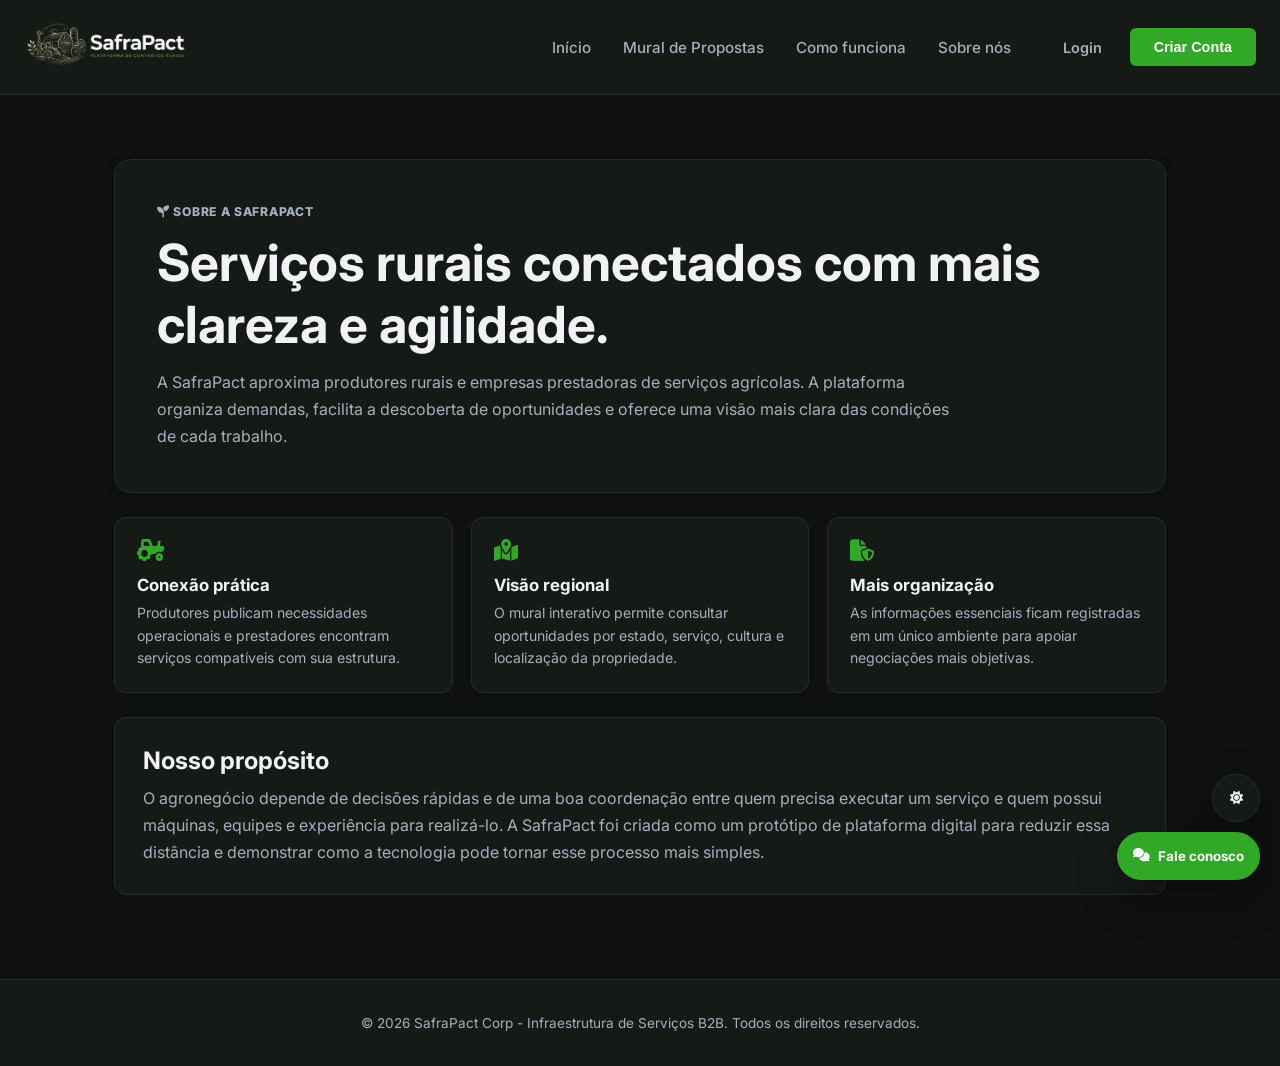
<file: sobre.html>
<!DOCTYPE html>
<html lang="pt-br">
<head>
    <meta charset="UTF-8">
    <meta name="viewport" content="width=device-width, initial-scale=1.0">
    <title>SafraPact | Sobre nós</title>
    <link rel="preconnect" href="https://fonts.googleapis.com">
    <link rel="preconnect" href="https://fonts.gstatic.com" crossorigin>
    <link href="https://fonts.googleapis.com/css2?family=Inter:wght@400;500;600;700;800&display=swap" rel="stylesheet">
    <link rel="stylesheet" href="https://cdnjs.cloudflare.com/ajax/libs/font-awesome/6.5.1/css/all.min.css">
    <link rel="stylesheet" href="css/style.css?v=20260606-8">
    <link rel="stylesheet" href="css/components.css?v=20260606-8">
</head>
<body>
<header class="premium-header">
    <div class="nav-container">
        <div class="logo-box"><a href="index.html"><img src="img/logo-fundo-branco.png" alt="SafraPact Logo" id="main-logo" class="logo-img"></a></div>
        <button class="menu-toggle" id="mobile-menu" aria-label="Menu"><i class="fas fa-bars"></i></button>
        <nav id="nav-list" class="nav-wrapper">
            <ul class="nav-menu">
                <li><a href="index.html">Início</a></li>
                <li id="menu-item-mural"><a href="propostas.html">Mural de Propostas</a></li>
                <li><a href="index.html#como-funciona-anchor">Como funciona</a></li>
                <li><a href="sobre.html">Sobre nós</a></li>
            </ul>
            <div class="header-buttons">
                <button id="theme-toggle" class="btn-theme" aria-label="Alternar tema"><i class="fas fa-moon"></i></button>
                <button class="btn-link" id="nav-login" onclick="window.location.href='index.html'">Login</button>
                <button class="btn-primary btn-nav" id="nav-cadastro" onclick="window.location.href='index.html'">Criar Conta</button>
            </div>
        </nav>
    </div>
</header>
<main class="about-page">
    <section class="about-hero">
        <p class="modal-kicker"><i class="fas fa-seedling"></i> Sobre a SafraPact</p>
        <h1>Serviços rurais conectados com mais clareza e agilidade.</h1>
        <p>A SafraPact aproxima produtores rurais e empresas prestadoras de serviços agrícolas. A plataforma organiza demandas, facilita a descoberta de oportunidades e oferece uma visão mais clara das condições de cada trabalho.</p>
    </section>
    <section class="about-grid">
        <article class="about-card"><i class="fas fa-tractor"></i><h2>Conexão prática</h2><p>Produtores publicam necessidades operacionais e prestadores encontram serviços compatíveis com sua estrutura.</p></article>
        <article class="about-card"><i class="fas fa-map-location-dot"></i><h2>Visão regional</h2><p>O mural interativo permite consultar oportunidades por estado, serviço, cultura e localização da propriedade.</p></article>
        <article class="about-card"><i class="fas fa-file-shield"></i><h2>Mais organização</h2><p>As informações essenciais ficam registradas em um único ambiente para apoiar negociações mais objetivas.</p></article>
    </section>
    <section class="about-story">
        <h2>Nosso propósito</h2>
        <p>O agronegócio depende de decisões rápidas e de uma boa coordenação entre quem precisa executar um serviço e quem possui máquinas, equipes e experiência para realizá-lo. A SafraPact foi criada como um protótipo de plataforma digital para reduzir essa distância e demonstrar como a tecnologia pode tornar esse processo mais simples.</p>
    </section>
</main>
<footer><div class="footer-content"><p>&copy; 2026 SafraPact Corp - Infraestrutura de Serviços B2B. Todos os direitos reservados.</p></div></footer>
<script src="js/config.js?v=20260606-8"></script>
<script src="js/safrapact-store.js?v=20260606-8"></script>
<script>document.addEventListener('DOMContentLoaded', () => SafraPact.initCommon());</script>
</body>
</html>
</file>
<file: css/propostas.css>
:root {
    --primary: #2b8a22;       
    --primary-dark: #1e6317;
    --primary-light: #eaf5ea;
    --text-main: #2d3436;     
    --text-muted: #636e72;
    --bg-page: #f5f7f5;       
    --bg-card: #ffffff;
    --border: #e2e8f0;
    --shadow-sm: 0 2px 8px rgba(0, 0, 0, 0.02);
    --shadow-md: 0 16px 36px rgba(0, 0, 0, 0.05);
}

[data-theme="dark"] {
    --primary: #32a828;
    --primary-dark: #237a1c;
    --primary-light: #162915;
    --text-main: #f1f2f6;     
    --text-muted: #a4b0be;
    --bg-page: #0f1110;       
    --bg-card: #161a17;       
    --border: #262c28;
    --shadow-sm: 0 4px 12px rgba(0, 0, 0, 0.15);
    --shadow-md: 0 16px 40px rgba(0, 0, 0, 0.35);
}

* { margin: 0; padding: 0; box-sizing: border-box; }

body {
    font-family: 'Inter', sans-serif;
    background-color: var(--bg-page);
    color: var(--text-main);
    transition: background-color 0.2s, color 0.2s;
    -webkit-font-smoothing: antialiased;
}

/* --- HEADER FIXO --- */
.premium-header { background: var(--bg-card); border-bottom: 1px solid var(--border); position: sticky; top: 0; z-index: 1000; height: 95px; display: flex; align-items: center; }
.nav-container { width: 100%; max-width: 1280px; margin: 0 auto; display: flex; justify-content: space-between; align-items: center; padding: 0 24px; }
.logo-img { height: 70px !important; width: auto !important; object-fit: contain; }
.nav-wrapper { display: flex; align-items: center; gap: 40px; }
.nav-menu { display: flex; list-style: none; gap: 32px; align-items: center; margin: 0; padding: 0;}
.nav-menu a { color: var(--text-muted); text-decoration: none; font-weight: 500; font-size: 0.95rem; transition: color 0.2s;}
.nav-menu a:hover { color: var(--text-main); }
.header-buttons { display: flex; align-items: center; gap: 16px; }

/* --- BOTÕES --- */
.btn-primary { background: var(--primary); color: #fff; border: none; padding: 11px 24px; border-radius: 6px; font-weight: 600; cursor: pointer; font-size: 0.9rem; }
.btn-primary:hover { background: var(--primary-dark); }
.btn-secondary { background: var(--bg-card); color: var(--text-main); border: 1px solid var(--border); padding: 11px 24px; border-radius: 6px; font-weight: 600; cursor: pointer; box-shadow: var(--shadow-sm); }
.btn-secondary:hover { background-color: var(--bg-page); }
.btn-link { background: transparent; border: none; color: var(--text-muted); font-family: inherit; font-weight: 600; font-size: 0.9rem; padding: 8px 12px; cursor: pointer; }
.btn-link:hover { color: var(--text-main); }
.btn-block { width: 100%; padding: 14px; border-radius: 6px; font-size: 0.95rem; border: 1px solid var(--border); }
.btn-theme { background: transparent; border: 1px solid var(--border); color: var(--text-main); width: 38px; height: 38px; border-radius: 50%; cursor: pointer; display: flex; align-items: center; justify-content: center; font-size: 0.95rem; }

/* --- MAPA SVG INTERATIVO: SOMENTE ESTADOS BRASILEIROS --- */
.map-dashboard-section { max-width: 1280px; margin: 40px auto 20px; padding: 0 24px; }
.map-card-panel { background: var(--bg-card); border: 1px solid var(--border); border-radius: 12px; padding: 24px; box-shadow: var(--shadow-sm); }
.map-panel-header { display: flex; justify-content: space-between; align-items: center; margin-bottom: 20px; }
.map-panel-header h2 { font-size: 1.25rem; font-weight: 700; }
.region-status-badge { background: var(--bg-page); border: 1px solid var(--border); padding: 8px 16px; border-radius: 6px; font-weight: 700; font-size: 0.9rem; color: var(--primary); }

.map-render-wrapper {
    width: 100%;
    min-height: 500px;
    background: var(--bg-page);
    border: 1px solid var(--border);
    border-radius: 8px;
    display: flex;
    align-items: center;
    justify-content: center;
    padding: 24px;
    overflow: hidden;
}

.brazil-map-container {
    width: 100%;
    max-width: 560px;
    margin: 0 auto;
    display: flex;
    align-items: center;
    justify-content: center;
}

.brazil-svg-map {
    display: block;
    width: 100%;
    height: auto;
    max-height: 520px;
    overflow: visible;
}

/* Regiões do mapa */
.brazil-svg-map .state {
    fill: #dce8dd;
    stroke: #ffffff;
    stroke-width: 0.9;
    stroke-linecap: round;
    stroke-linejoin: round;
    transition: fill 0.18s ease, filter 0.18s ease, transform 0.18s ease;
    transform-box: fill-box;
    transform-origin: center;
}

.brazil-svg-map .state[id] {
    cursor: pointer;
}

.brazil-svg-map .state[id]:hover,
.brazil-svg-map .state[id]:focus {
    fill: #8ce986;
    filter: drop-shadow(0 4px 5px rgba(43, 138, 34, 0.32));
    outline: none;
}

.brazil-svg-map .state[id].state-selected {
    fill: var(--primary);
    filter: drop-shadow(0 5px 7px rgba(43, 138, 34, 0.42));
}

[data-theme="dark"] .brazil-svg-map .state {
    fill: #26412a;
    stroke: #101612;
}

[data-theme="dark"] .brazil-svg-map .state[id]:hover,
[data-theme="dark"] .brazil-svg-map .state[id]:focus {
    fill: #66c85e;
}

[data-theme="dark"] .brazil-svg-map .state[id].state-selected {
    fill: var(--primary);
}

/* --- MURAL GERAL --- */
.mural-general-section { max-width: 1280px; margin: 40px auto 40px; padding: 0 24px; }
.mural-section-header { margin-bottom: 30px; border-bottom: 1px solid var(--border); padding-bottom: 15px; }
.mural-section-header h2 { font-size: 1.5rem; font-weight: 800; }
.mural-section-header p { color: var(--text-muted); font-size: 0.95rem; margin-top: 4px; }

.contracts-grid { display: grid; grid-template-columns: repeat(auto-fill, minmax(360px, 1fr)); gap: 30px; }
.contract-card { background: var(--bg-card); border-radius: 12px; border: 1px solid var(--border); overflow: hidden; box-shadow: var(--shadow-sm); display: flex; flex-direction: column; transition: transform 0.2s; }
.contract-card:hover { transform: translateY(-5px); border-color: var(--primary); }
.contract-img { width: 100%; height: 180px; object-fit: cover; }
.contract-body { padding: 24px; display: flex; flex-direction: column; flex-grow: 1; }
.card-tags { display: flex; justify-content: space-between; align-items: center; margin-bottom: 14px; }
.status-tag { font-size: 0.7rem; font-weight: 700; padding: 5px 10px; border-radius: 4px; text-transform: uppercase; background: var(--primary-light); color: var(--primary-dark); }
.loc-text { font-size: 0.85rem; color: var(--text-muted); }
.contract-body h3 { font-size: 1.2rem; font-weight: 700; margin-bottom: 20px; }
.metrics-grid { display: grid; grid-template-columns: 1fr 1fr; gap: 16px; margin-bottom: 24px; }
.metric { display: flex; flex-direction: column; }
.metric span { font-size: 0.75rem; color: var(--text-muted); text-transform: uppercase; font-weight: 600; }
.metric strong { font-size: 0.95rem; margin-top: 4px; font-weight: 700; }

/* --- MODAIS DE COMPORTAMENTO SEGURO --- */
.modal-overlay { 
    display: none; position: fixed; top: 0; left: 0; width: 100%; height: 100%; 
    background: rgba(0,0,0,0.5); backdrop-filter: blur(4px); 
    z-index: 3000; align-items: center; justify-content: center; 
}
.modal-card { background: var(--bg-card); width: 90%; max-width: 480px; border-radius: 16px; padding: 36px; position: relative; border: 1px solid var(--border); }
.close-btn { position: absolute; top: 20px; right: 20px; background: var(--bg-page); border: none; width: 34px; height: 34px; border-radius: 50%; cursor: pointer; color: var(--text-muted); display: flex; align-items: center; justify-content: center; }
.modal-head { margin-bottom: 24px; border-bottom: 1px solid var(--border); padding-bottom: 16px; }
.modal-head h2 { font-size: 1.5rem; font-weight: 800; }
.modal-subtitle { color: var(--text-muted); font-size: 0.9rem; }
.modal-body { display: flex; flex-direction: column; gap: 16px; }
.input-group { display: flex; flex-direction: column; gap: 6px; }
.premium-input { width: 100%; padding: 12px; border-radius: 6px; border: 1px solid var(--border); background: var(--bg-page); color: var(--text-main); outline: none; }
.login-footer-links { display: flex; justify-content: space-between; font-size: 0.85rem; }
.login-footer-links a { color: var(--primary); text-decoration: none; font-weight: 600; }
.text-modal-body p { font-size: 0.95rem; line-height: 1.6; margin-bottom: 12px; }
.info-block { display: flex; justify-content: space-between; align-items: center; padding: 14px; background: var(--bg-page); border-radius: 8px; border: 1px solid var(--border); }
.info-block small { color: var(--text-muted); font-weight: 600; }

.select-profile-body { gap: 14px; }
.profile-option-btn { width: 100%; display: flex; align-items: center; gap: 18px; padding: 18px; background: var(--bg-page); border: 1px solid var(--border); border-radius: 10px; cursor: pointer; text-align: left; font-family: inherit;}
.profile-icon { width: 44px; height: 44px; background: var(--bg-card); border: 1px solid var(--border); color: var(--primary); border-radius: 8px; display: flex; align-items: center; justify-content: center; font-size: 1.2rem; }
.profile-desc { display: flex; flex-direction: column; }
.profile-desc strong { font-size: 0.95rem; }
.profile-desc span { color: var(--text-muted); font-size: 0.8rem; }

footer { background: var(--bg-card); border-top: 1px solid var(--border); padding: 30px; text-align: center; font-size: 0.85rem; color: var(--text-muted); width: 100%; margin-top: auto; }

.menu-toggle { display: none; }

@media (max-width: 768px) {
    .menu-toggle { display: block; border: none; background: transparent; font-size: 1.5rem; color: var(--text-main); cursor: pointer; }
    .nav-wrapper { display: none; position: absolute; top: 95px; left: 0; width: 100%; background: var(--bg-card); padding: 24px; flex-direction: column; gap: 24px; border-bottom: 1px solid var(--border); }
    .nav-wrapper.active { display: flex; }
    .nav-menu { flex-direction: column; gap: 16px; width: 100%; }
    .header-buttons { flex-direction: column; width: 100%; gap: 12px; }
    .contracts-grid { grid-template-columns: 1fr; }
}

/* Ajustes responsivos do mapa SVG */
@media (max-width: 768px) {
    .map-render-wrapper {
        min-height: 360px;
        padding: 14px;
    }

    .brazil-map-container {
        max-width: 430px;
    }

    .region-status-badge {
        margin-left: 12px;
        text-align: right;
    }
}

/* --- ESTILO ADICIONADO PARA CAIXA DE ALERTA DE LOGIN --- */
.login-alert {
    background-color: #ffeaa7;
    border: 1px solid #fdcb6e;
    color: #d63031;
    padding: 10px 14px;
    border-radius: 6px;
    font-size: 0.88rem;
    font-weight: 500;
    text-align: center;
    margin-bottom: 8px;
    animation: shakeValidacao 0.4s ease;
}

@keyframes shakeValidacao {
    0%, 100% { transform: translateX(0); }
    25% { transform: translateX(-6px); }
    75% { transform: translateX(6px); }
}
/* Bloqueia a consulta direta ao mural antes da autenticação de um prestador. */
.propostas-locked main,
.propostas-locked footer { filter: blur(3px); pointer-events: none; user-select: none; }
</file>
<file: css/components.css>
/* Componentes compartilhados: notificações, nova demanda, filtros e painel */
.notification-wrapper { position: relative; display: flex; align-items: center; }
.notification-bell { position: relative; width: 40px; height: 40px; border-radius: 50%; border: 1px solid var(--border); background: var(--bg-card); color: var(--text-main); cursor: pointer; display: inline-flex; align-items: center; justify-content: center; transition: .2s; }
.notification-bell:hover { color: var(--primary); border-color: var(--primary); background: var(--primary-light); }
.notification-count { position: absolute; top: -6px; right: -6px; min-width: 19px; height: 19px; padding: 0 5px; border-radius: 20px; align-items: center; justify-content: center; background: #d63031; color: #fff; font-size: .68rem; font-weight: 800; border: 2px solid var(--bg-card); }
.notification-panel { display: none; position: absolute; right: 0; top: 50px; width: 330px; background: var(--bg-card); border: 1px solid var(--border); border-radius: 12px; box-shadow: var(--shadow-md); overflow: hidden; z-index: 3500; }
.notification-panel.open { display: block; }
.notification-panel-head { display: flex; align-items: center; justify-content: space-between; padding: 14px; border-bottom: 1px solid var(--border); }
.notification-panel-head button { border: none; background: transparent; color: var(--primary); cursor: pointer; font-size: .74rem; font-weight: 700; }
.notification-list { max-height: 310px; overflow-y: auto; }
.notification-item { display: flex; gap: 11px; padding: 13px 14px; text-decoration: none; border-bottom: 1px solid var(--border); color: var(--text-main); }
.notification-item:hover { background: var(--bg-page); }
.notification-item i { color: var(--primary); margin-top: 3px; }
.notification-item span { display: flex; flex-direction: column; gap: 3px; }
.notification-item small { color: var(--text-muted); }
.notification-empty, .sync-mode-note { padding: 14px; color: var(--text-muted); font-size: .8rem; line-height: 1.45; }
.sync-mode-note { border-top: 1px solid var(--border); background: var(--bg-page); }
.sync-mode-note i { margin-right: 6px; color: var(--primary); }
.toast-stack { position: fixed; top: 112px; right: 22px; z-index: 6000; display: flex; flex-direction: column; gap: 10px; max-width: 370px; }
.safrapact-toast { display: flex; gap: 10px; align-items: flex-start; padding: 14px 16px; border: 1px solid var(--border); border-radius: 10px; background: var(--bg-card); color: var(--text-main); box-shadow: var(--shadow-md); opacity: 0; transform: translateX(22px); transition: .28s; font-size: .88rem; line-height: 1.4; }
.safrapact-toast.show { opacity: 1; transform: translateX(0); }
.safrapact-toast i { color: var(--primary); margin-top: 2px; }
.safrapact-toast.notice i { color: #f39c12; }
.modal-card-large { max-width: 820px !important; max-height: 92vh; overflow-y: auto; }
.modal-kicker { color: var(--primary); font-size: .76rem; font-weight: 800; letter-spacing: .7px; text-transform: uppercase; margin-bottom: 7px; }
.demand-form { display: flex; flex-direction: column; gap: 15px; }
.form-grid { display: grid; gap: 14px; }
.two-columns { grid-template-columns: repeat(2, minmax(0, 1fr)); }
.span-2 { grid-column: span 2; }
.input-group label { font-size: .79rem; color: var(--text-muted); font-weight: 700; }
.premium-textarea { min-height: 94px; resize: vertical; font-family: inherit; }
.draft-status { display: flex; gap: 8px; align-items: center; font-size: .78rem; color: var(--text-muted); padding: 10px 12px; border: 1px dashed var(--border); border-radius: 8px; background: var(--bg-page); }
.draft-status i { color: var(--primary); }
.demand-form-actions { display: flex; justify-content: flex-end; gap: 12px; flex-wrap: wrap; }
.demand-form-actions button { display: inline-flex; align-items: center; gap: 8px; }
.mural-filter-panel { display: grid; grid-template-columns: 1.4fr .8fr .8fr auto; gap: 12px; margin: 0 0 22px; padding: 15px; border: 1px solid var(--border); background: var(--bg-card); border-radius: 10px; box-shadow: var(--shadow-sm); }
.mural-filter-panel .premium-input { min-width: 0; }
.filter-actions { display: flex; gap: 8px; }
.filter-actions button { white-space: nowrap; }
.card-extra-meta { display: flex; flex-wrap: wrap; gap: 8px; margin: -8px 0 16px; }
.card-extra-meta span { color: var(--text-muted); font-size: .75rem; padding: 5px 7px; background: var(--bg-page); border-radius: 5px; border: 1px solid var(--border); }
.profile-section { margin-top: 24px; text-align: left; padding: 20px; border-radius: 10px; border: 1px solid var(--border); background: var(--bg-page); }
.profile-section-head { display: flex; justify-content: space-between; align-items: center; gap: 12px; margin-bottom: 14px; }
.profile-section-head h2 { font-size: 1rem; }
.pending-list { display: grid; gap: 10px; }
.pending-item { display: flex; justify-content: space-between; align-items: center; gap: 12px; padding: 13px; background: var(--bg-card); border: 1px solid var(--border); border-radius: 8px; }
.pending-item strong { display: block; font-size: .9rem; }
.pending-item small { color: var(--text-muted); }
.pending-item-actions { display: flex; gap: 8px; flex-shrink: 0; }
.btn-mini { padding: 8px 10px !important; font-size: .75rem !important; }
.sync-status-card { display: flex; align-items: center; justify-content: center; gap: 8px; margin: 18px auto 0; color: var(--text-muted); font-size: .78rem; }
.sync-status-card i { color: var(--primary); }
@media (max-width: 768px) {
  .notification-panel { position: fixed; right: 14px; left: 14px; top: 100px; width: auto; }
  .toast-stack { left: 14px; right: 14px; top: 105px; max-width: none; }
  .two-columns { grid-template-columns: 1fr; }
  .span-2 { grid-column: span 1; }
  .mural-filter-panel { grid-template-columns: 1fr; }
  .filter-actions { display: grid; grid-template-columns: 1fr 1fr; }
  .pending-item { align-items: flex-start; flex-direction: column; }
  .modal-card-large { padding: 26px 20px !important; }
}

/* --- Finalização visual v4 --- */
.floating-actions { position: fixed; right: 20px; bottom: 20px; z-index: 4200; display: flex; flex-direction: column; align-items: flex-end; gap: 10px; }
.floating-action { min-width: 48px; height: 48px; padding: 0 15px; border: 1px solid var(--border); border-radius: 999px; background: var(--bg-card); color: var(--text-main); box-shadow: var(--shadow-md); cursor: pointer; display: inline-flex; align-items: center; justify-content: center; gap: 8px; font-family: inherit; font-weight: 700; transition: transform .2s, border-color .2s, color .2s; }
.floating-action:hover { transform: translateY(-3px); border-color: var(--primary); color: var(--primary); }
.floating-theme { width: 48px; padding: 0; }
.floating-contact { background: var(--primary); color: #fff; border-color: var(--primary); }
.floating-contact:hover { color: #fff; background: var(--primary-dark); }
.header-logout { display: inline-flex; gap: 7px; align-items: center; }
.input-help { color: var(--text-muted); font-size: .74rem; line-height: 1.4; }
.image-preview { margin-top: 7px; min-height: 76px; border: 1px dashed var(--border); border-radius: 8px; background: var(--bg-page); display: flex; align-items: center; justify-content: center; overflow: hidden; color: var(--text-muted); font-size: .8rem; }
.image-preview img { display: block; width: 100%; max-height: 230px; object-fit: cover; }
.image-preview i { margin-right: 6px; color: var(--primary); }
.location-tools { display: flex; align-items: center; gap: 10px; flex-wrap: wrap; }
.map-open-link, .map-detail-link { color: var(--primary); text-decoration: none; font-size: .82rem; font-weight: 700; }
.property-map { width: 100%; height: 230px; border: 1px solid var(--border); border-radius: 9px; display: block; margin-top: 7px; }
.map-placeholder { display: flex; align-items: center; justify-content: center; gap: 8px; min-height: 76px; padding: 14px; border: 1px dashed var(--border); border-radius: 8px; color: var(--text-muted); background: var(--bg-page); font-size: .8rem; text-align: center; }
.map-placeholder i { color: var(--primary); }
.demand-detail-grid { display: grid; grid-template-columns: repeat(2, minmax(0, 1fr)); gap: 11px; }
.detail-cover { grid-column: span 2; width: 100%; height: 220px; border-radius: 9px; object-fit: cover; border: 1px solid var(--border); }
.detail-info-block, .detail-description { padding: 12px; background: var(--bg-page); border: 1px solid var(--border); border-radius: 8px; display: flex; flex-direction: column; gap: 5px; }
.detail-info-block small, .detail-description small { color: var(--text-muted); text-transform: uppercase; font-size: .68rem; font-weight: 800; }
.detail-info-block strong { font-size: .88rem; line-height: 1.35; }
.detail-description p { font-size: .88rem; line-height: 1.55; color: var(--text-main); }
.empty-mural { grid-column: 1 / -1; padding: 44px; text-align: center; border: 1px dashed var(--border); border-radius: 10px; background: var(--bg-card); }
.about-page { max-width: 1100px; margin: 0 auto; padding: 64px 24px 84px; }
.about-hero { padding: 42px; border-radius: 16px; background: var(--bg-card); border: 1px solid var(--border); box-shadow: var(--shadow-sm); }
.about-hero h1 { font-size: clamp(2rem, 5vw, 3.2rem); margin: 8px 0 14px; }
.about-hero p { color: var(--text-muted); max-width: 800px; line-height: 1.7; }
.about-grid { display: grid; grid-template-columns: repeat(3, 1fr); gap: 18px; margin-top: 24px; }
.about-card { padding: 22px; border: 1px solid var(--border); border-radius: 12px; background: var(--bg-card); }
.about-card i { color: var(--primary); font-size: 1.35rem; }
.about-card h2 { font-size: 1.05rem; margin: 13px 0 7px; }
.about-card p { color: var(--text-muted); font-size: .88rem; line-height: 1.6; }
.about-story { margin-top: 24px; padding: 28px; border: 1px solid var(--border); border-radius: 12px; background: var(--bg-card); }
.about-story h2 { margin-bottom: 10px; }
.about-story p { color: var(--text-muted); line-height: 1.7; }

@media (max-width: 768px) {
  .nav-wrapper { display: none !important; position: fixed !important; top: 95px !important; right: 0 !important; left: auto !important; width: min(88vw, 360px) !important; height: calc(100vh - 95px) !important; padding: 18px !important; flex-direction: column !important; align-items: stretch !important; gap: 18px !important; background: var(--bg-card) !important; border-left: 1px solid var(--border) !important; border-bottom: none !important; box-shadow: var(--shadow-md) !important; overflow-y: auto !important; }
  .nav-wrapper.active { display: flex !important; }
  .nav-menu { flex-direction: column !important; align-items: stretch !important; gap: 6px !important; width: 100% !important; }
  .nav-menu li, .nav-menu a { width: 100%; }
  .nav-menu a { display: flex; padding: 12px; border-radius: 8px; background: var(--bg-page); border: 1px solid var(--border); }
  .header-buttons { display: flex !important; flex-direction: column !important; align-items: stretch !important; gap: 9px !important; width: 100% !important; padding-top: 14px; border-top: 1px solid var(--border); }
  .header-buttons > button, .header-buttons > a, .header-buttons .notification-wrapper { width: 100%; }
  .header-buttons > button, .header-buttons > a { justify-content: center; text-align: center; }
  .notification-bell { width: 100%; border-radius: 8px; }
  .hero-actions { flex-direction: column !important; align-items: stretch !important; }
  .hero-actions .btn-large { width: 100%; }
  .demand-detail-grid { grid-template-columns: 1fr; }
  .detail-cover, .span-2 { grid-column: span 1 !important; }
  .floating-actions { right: 14px; bottom: 14px; }
  .floating-contact span { display: none; }
  .floating-contact { width: 48px; padding: 0; }
  .about-page { padding: 38px 16px 70px; }
  .about-hero { padding: 26px 20px; }
  .about-grid { grid-template-columns: 1fr; }
  .pending-item-actions { width: 100%; flex-wrap: wrap; }
}

/* --- Correções v6: fechamento acessível do modal de detalhes --- */
.detail-modal-card { max-height: 92vh; overflow-y: auto; }
.detail-modal-card > .close-btn { position: sticky; top: 0; float: right; margin-top: -8px; margin-right: -8px; z-index: 12; flex-shrink: 0; }
.details-modal-footer { display: grid; grid-template-columns: minmax(120px, .6fr) minmax(180px, 1fr); gap: 10px; }
@media (max-width: 560px) {
  .details-modal-footer { grid-template-columns: 1fr; }
}
</file>
<file: css/style.css>
:root {
    --primary: #2b8a22;       
    --primary-dark: #1e6317;
    --primary-light: #eaf5ea;
    --text-main: #2d3436;     
    --text-muted: #636e72;
    --bg-page: #f5f7f5;       
    --bg-card: #ffffff;
    --border: #e2e8f0;
    --shadow-sm: 0 2px 8px rgba(0, 0, 0, 0.02);
    --shadow-md: 0 16px 36px rgba(0, 0, 0, 0.05);
}

[data-theme="dark"] {
    --primary: #32a828;
    --primary-dark: #237a1c;
    --primary-light: #162915;
    --text-main: #f1f2f6;     
    --text-muted: #a4b0be;
    --bg-page: #0f1110;       
    --bg-card: #161a17;       
    --border: #262c28;
    --shadow-sm: 0 4px 12px rgba(0, 0, 0, 0.15);
    --shadow-md: 0 16px 40px rgba(0, 0, 0, 0.35);
}

* { margin: 0; padding: 0; box-sizing: border-box; }

body {
    font-family: 'Inter', sans-serif;
    background-color: var(--bg-page);
    color: var(--text-main);
    transition: background-color 0.25s ease, color 0.25s ease;
    -webkit-font-smoothing: antialiased;
}

.premium-header { 
    background: var(--bg-card); 
    border-bottom: 1px solid var(--border); 
    position: sticky; 
    top: 0; 
    z-index: 1000; 
    height: 95px; 
    display: flex; 
    align-items: center; 
    transition: background-color 0.25s; 
}
.nav-container { width: 100%; max-width: 1280px; margin: 0 auto; display: flex; justify-content: space-between; align-items: center; padding: 0 24px; }
.logo-img { height: 70px !important; width: auto !important; object-fit: contain; }
.nav-wrapper { display: flex; align-items: center; gap: 40px; }
.nav-menu { display: flex; list-style: none; gap: 32px; align-items: center; margin: 0; padding: 0;}
.nav-menu a { color: var(--text-muted); text-decoration: none; font-weight: 500; font-size: 0.95rem; transition: color 0.2s; }
.nav-menu a:hover { color: var(--text-main); }
.header-buttons { display: flex; align-items: center; gap: 16px; }

.btn-primary { background: var(--primary); color: #fff; border: none; padding: 11px 24px; border-radius: 6px; font-weight: 600; cursor: pointer; transition: background-color 0.15s; font-size: 0.9rem; display: inline-flex; align-items: center; justify-content: center; }
.btn-primary:hover { background: var(--primary-dark); }
.btn-secondary { background: var(--bg-card); color: var(--text-main); border: 1px solid var(--border); padding: 11px 24px; border-radius: 6px; font-weight: 600; cursor: pointer; transition: all 0.15s; box-shadow: var(--shadow-sm); display: inline-flex; align-items: center; justify-content: center; text-decoration: none; }
.btn-secondary:hover { background-color: var(--bg-page); border-color: var(--text-muted); }
.btn-link { background: transparent; border: none; color: var(--text-muted); font-family: inherit; font-weight: 600; font-size: 0.9rem; padding: 8px 12px; cursor: pointer; transition: color 0.15s; }
.btn-link:hover { color: var(--text-main); }
.btn-large { padding: 14px 32px; font-size: 0.95rem; height: 52px; }
.btn-block { width: 100%; padding: 14px; border-radius: 6px; font-size: 0.95rem; }
.btn-theme { background: transparent; border: 1px solid var(--border); color: var(--text-main); width: 38px; height: 38px; border-radius: 50%; cursor: pointer; display: flex; align-items: center; justify-content: center; font-size: 0.95rem; transition: 0.2s; }
.btn-theme:hover { background: var(--primary-light); color: var(--primary); border-color: var(--primary); }

.hero-premium { background: var(--bg-card); padding: 90px 24px 70px; text-align: center; border-bottom: 1px solid var(--border); transition: background-color 0.25s; }
.hero-container-center { max-width: 850px; margin: 0 auto; }
.hero-premium h1 { font-size: 3.4rem; font-weight: 800; line-height: 1.2; letter-spacing: -1.2px; margin-bottom: 24px; color: var(--text-main); min-height: 130px; }
.hero-premium p { font-size: 1.15rem; color: var(--text-muted); margin-bottom: 40px; max-width: 720px; margin-inline: auto; line-height: 1.65; }
.hero-actions { display: flex; justify-content: center; align-items: center; gap: 16px; }

.text-dynamic { color: var(--primary); font-weight: 800; }
.cursor { font-weight: 100; color: var(--primary); animation: blink 0.7s infinite; }
@keyframes blink { 0%, 100% { opacity: 1; } 50% { opacity: 0; } }

.contracts-section { max-width: 1280px; margin: 50px auto 80px; padding: 0 24px; }
.section-container-header { display: flex; justify-content: space-between; align-items: flex-end; margin-bottom: 35px; border-bottom: 1px solid var(--border); padding-bottom: 20px; }
.section-title-block h2 { font-size: 1.7rem; font-weight: 800; letter-spacing: -0.5px; color: var(--text-main); }
.section-title-block p { color: var(--text-muted); font-size: 0.95rem; margin-top: 4px; }
.counter-badge-premium { background: var(--bg-card); border: 1px solid var(--border); padding: 8px 16px; border-radius: 8px; font-size: 0.9rem; font-weight: 500; color: var(--text-muted); box-shadow: var(--shadow-sm); }
.counter-badge-premium span { color: var(--primary); font-weight: 700; }

.contracts-grid { display: grid; grid-template-columns: repeat(auto-fill, minmax(360px, 1fr)); gap: 30px; }
.contract-card { background: var(--bg-card); border-radius: 12px; border: 1px solid var(--border); overflow: hidden; transition: transform 0.25s, box-shadow 0.25s; box-shadow: var(--shadow-sm); display: flex; flex-direction: column; }
.contract-card:hover { transform: translateY(-5px); box-shadow: var(--shadow-md); border-color: var(--primary); }
.contract-img { width: 100%; height: 180px; object-fit: cover; }
.contract-body { padding: 24px; display: flex; flex-direction: column; flex-grow: 1; }
.card-tags { display: flex; justify-content: space-between; align-items: center; margin-bottom: 14px; }
.status-tag { font-size: 0.7rem; font-weight: 700; padding: 5px 10px; border-radius: 4px; text-transform: uppercase; background: var(--primary-light); color: var(--primary-dark); }
.loc-text { font-size: 0.85rem; color: var(--text-muted); font-weight: 500; }
.contract-body h3 { font-size: 1.2rem; font-weight: 700; margin-bottom: 20px; line-height: 1.35; color: var(--text-main); }

.metrics-grid { display: grid; grid-template-columns: 1fr 1fr; gap: 16px; margin-bottom: 24px; }
.metric { display: flex; flex-direction: column; }
.metric span { font-size: 0.75rem; color: var(--text-muted); text-transform: uppercase; font-weight: 600; }
.metric strong { font-size: 0.95rem; color: var(--text-main); margin-top: 4px; font-weight: 700; }

.how-it-works-section { background: var(--bg-card); padding: 70px 24px; border-top: 1px solid var(--border); transition: background-color 0.25s; scroll-margin-top: 95px; }
.how-container { max-width: 1280px; margin: 0 auto; text-align: center; }
.how-it-works-section h2 { font-size: 1.8rem; font-weight: 800; margin-bottom: 40px; letter-spacing: -0.5px; }
.how-grid { display: grid; grid-template-columns: repeat(auto-fit, minmax(280px, 1fr)); gap: 40px; }
.how-step { padding: 20px; text-align: center; }
.step-num { width: 40px; height: 40px; background: var(--primary); color: white; border-radius: 50%; display: inline-flex; align-items: center; justify-content: center; font-weight: 700; margin-bottom: 20px; }
.how-step h3 { font-size: 1.15rem; font-weight: 700; margin-bottom: 12px; }
.how-step p { color: var(--text-muted); font-size: 0.95rem; line-height: 1.6; }

.input-group { display: flex; flex-direction: column; gap: 6px; text-align: left; margin-bottom: 14px; }
.input-group label { font-size: 0.85rem; font-weight: 600; color: var(--text-main); }
.premium-input { width: 100%; padding: 12px; border-radius: 6px; border: 1px solid var(--border); background: var(--bg-page); color: var(--text-main); font-family: inherit; font-size: 0.95rem; outline: none; }
.premium-input:focus { border-color: var(--primary); }
.login-footer-links { display: flex; justify-content: space-between; font-size: 0.85rem; margin-top: 15px; }
.login-footer-links a { color: var(--primary); text-decoration: none; font-weight: 600; }

.modal-overlay { display: none; position: fixed; top: 0; left: 0; width: 100%; height: 100%; background: rgba(0,0,0,0.4); backdrop-filter: blur(5px); z-index: 3000; justify-content: center; align-items: center; }
.modal-card { background: var(--bg-card); width: 90%; max-width: 480px; border-radius: 16px; padding: 36px; position: relative; box-shadow: 0 20px 40px rgba(0,0,0,0.1); border: 1px solid var(--border); }
.close-btn { position: absolute; top: 20px; right: 20px; background: var(--bg-page); border: none; width: 34px; height: 34px; border-radius: 50%; cursor: pointer; color: var(--text-muted); display: flex; align-items: center; justify-content: center; }
.close-btn:hover { background: var(--border); color: var(--text-main); }
.modal-head { margin-bottom: 24px; border-bottom: 1px solid var(--border); padding-bottom: 16px; }
.modal-head h2 { font-size: 1.5rem; font-weight: 800; color: var(--text-main); }
.modal-subtitle { color: var(--text-muted); font-size: 0.9rem; margin-top: 4px; }
.modal-body { display: flex; flex-direction: column; gap: 16px; }
.text-modal-body p { font-size: 0.95rem; color: var(--text-main); line-height: 1.6; margin-bottom: 12px; text-align: left; }
.info-block { display: flex; justify-content: space-between; align-items: center; padding: 14px; background: var(--bg-page); border-radius: 8px; border: 1px solid var(--border); }
.info-block small { color: var(--text-muted); font-weight: 600; font-size: 0.85rem; }
.info-block strong { color: var(--text-main); }

.select-profile-body { gap: 14px; padding-top: 10px; }
.profile-option-btn { width: 100%; display: flex; align-items: center; gap: 18px; padding: 18px; background: var(--bg-page); border: 1px solid var(--border); border-radius: 10px; text-align: left; cursor: pointer; transition: all 0.2s; font-family: inherit; }
.profile-option-btn:hover { border-color: var(--primary); background: var(--primary-light); transform: translateY(-2px); }
.profile-icon { width: 44px; height: 44px; background: var(--bg-card); border: 1px solid var(--border); color: var(--primary); border-radius: 8px; display: flex; align-items: center; justify-content: center; font-size: 1.2rem; flex-shrink: 0; }
.profile-desc { display: flex; flex-direction: column; gap: 2px; }
.profile-desc strong { color: var(--text-main); font-size: 0.95rem; font-weight: 700; }
.profile-desc span { color: var(--text-muted); font-size: 0.8rem; line-height: 1.3; }

.login-alert { background-color: #ffeaa7; border: 1px solid #fdcb6e; color: #d63031; padding: 10px 14px; border-radius: 6px; font-size: 0.88rem; font-weight: 500; text-align: center; margin-bottom: 8px; animation: shakeValidacao 0.4s ease; }
@keyframes shakeValidacao { 0%, 100% { transform: translateX(0); } 25% { transform: translateX(-6px); } 75% { transform: translateX(6px); } }

footer { background: var(--bg-card); border-top: 1px solid var(--border); padding: 35px; text-align: center; font-size: 0.85rem; color: var(--text-muted); }
.menu-toggle { display: none; background: none; border: none; font-size: 1.5rem; color: var(--text-main); cursor: pointer; }

@media (max-width: 768px) {
    .premium-header { height: 90px; }
    .logo-img { height: 70px !important; } 
    .menu-toggle { display: block; }
    .nav-wrapper { display: none; position: absolute; top: 90px; left: 0; width: 100%; background: var(--bg-card); padding: 24px; border-bottom: 1px solid var(--border); flex-direction: column; gap: 24px; box-shadow: var(--shadow-md); }
    .nav-wrapper.active { display: flex; }
    .nav-menu { flex-direction: column; gap: 16px; width: 100%; }
    .header-buttons { flex-direction: column; width: 100%; gap: 12px; }
    .btn-link, .btn-primary { width: 100%; text-align: center; justify-content: center; }
    .contracts-grid { grid-template-columns: 1fr; }
}
</file>
